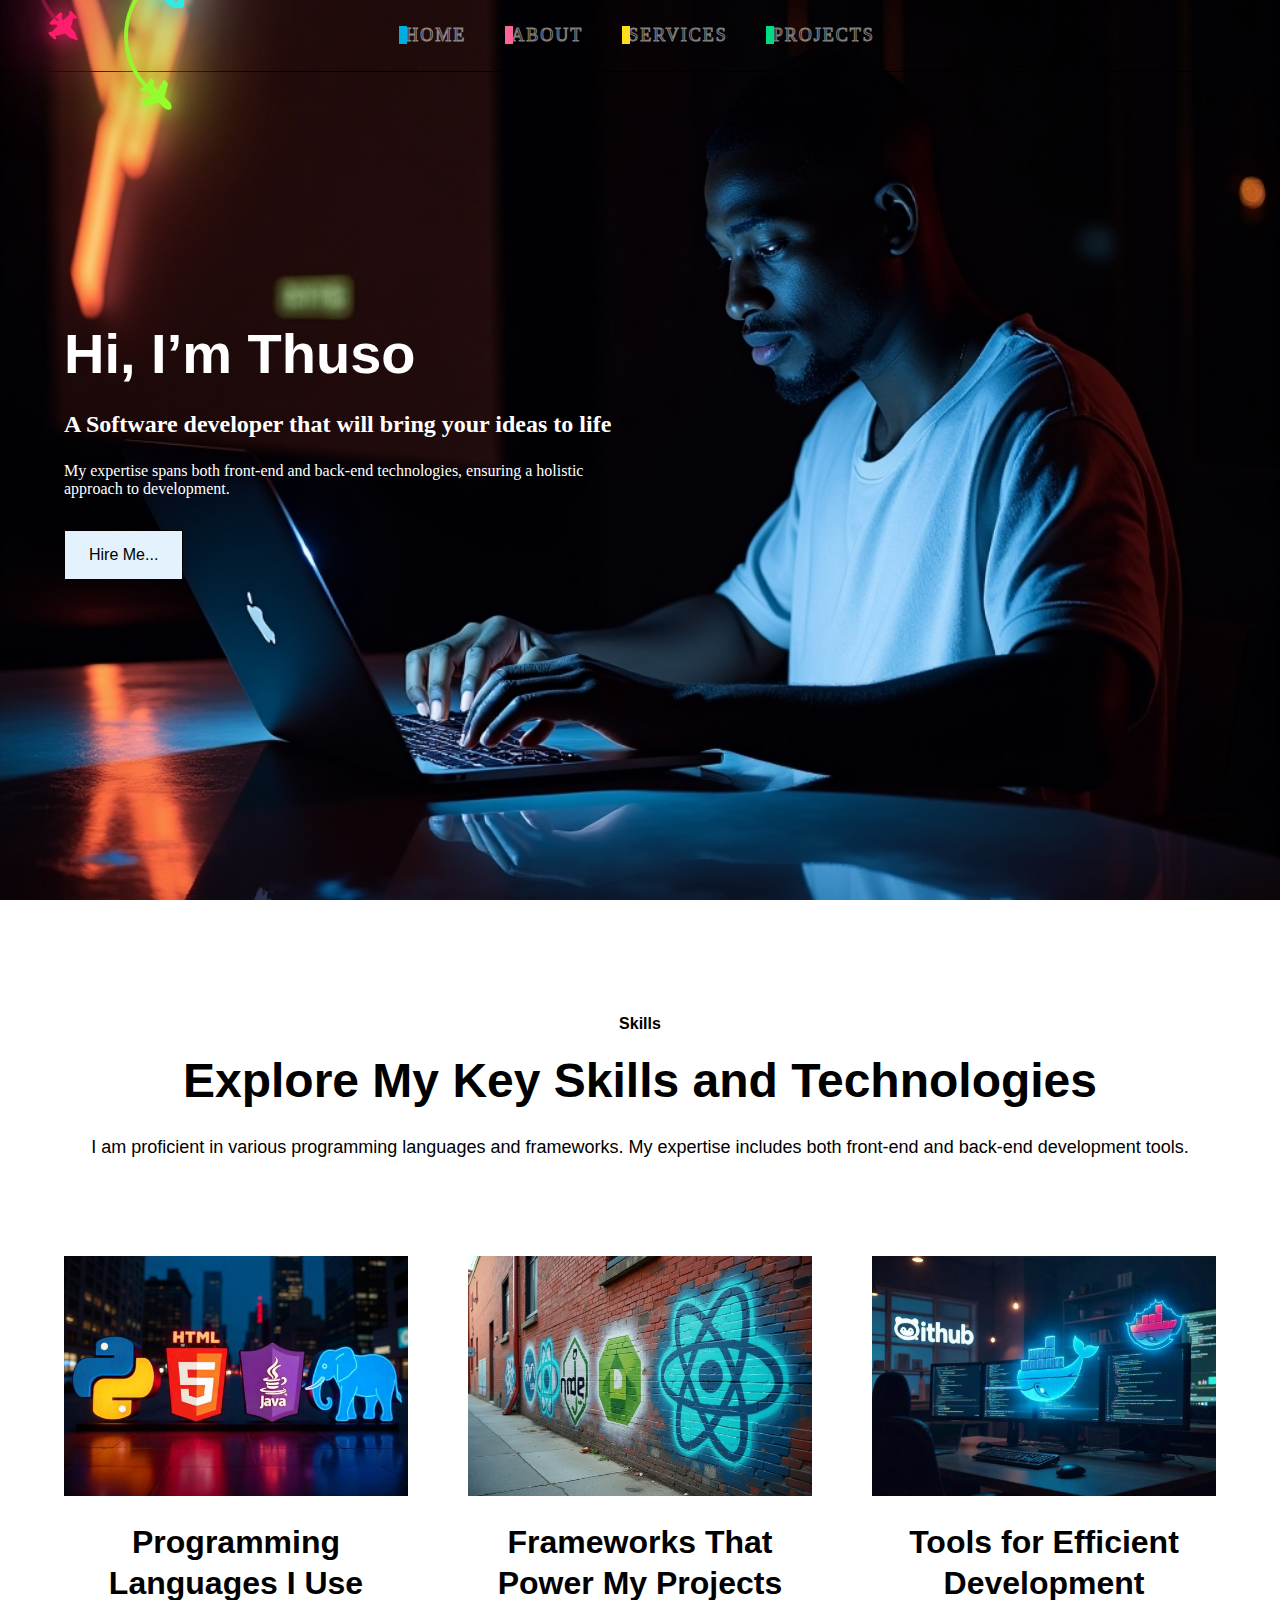
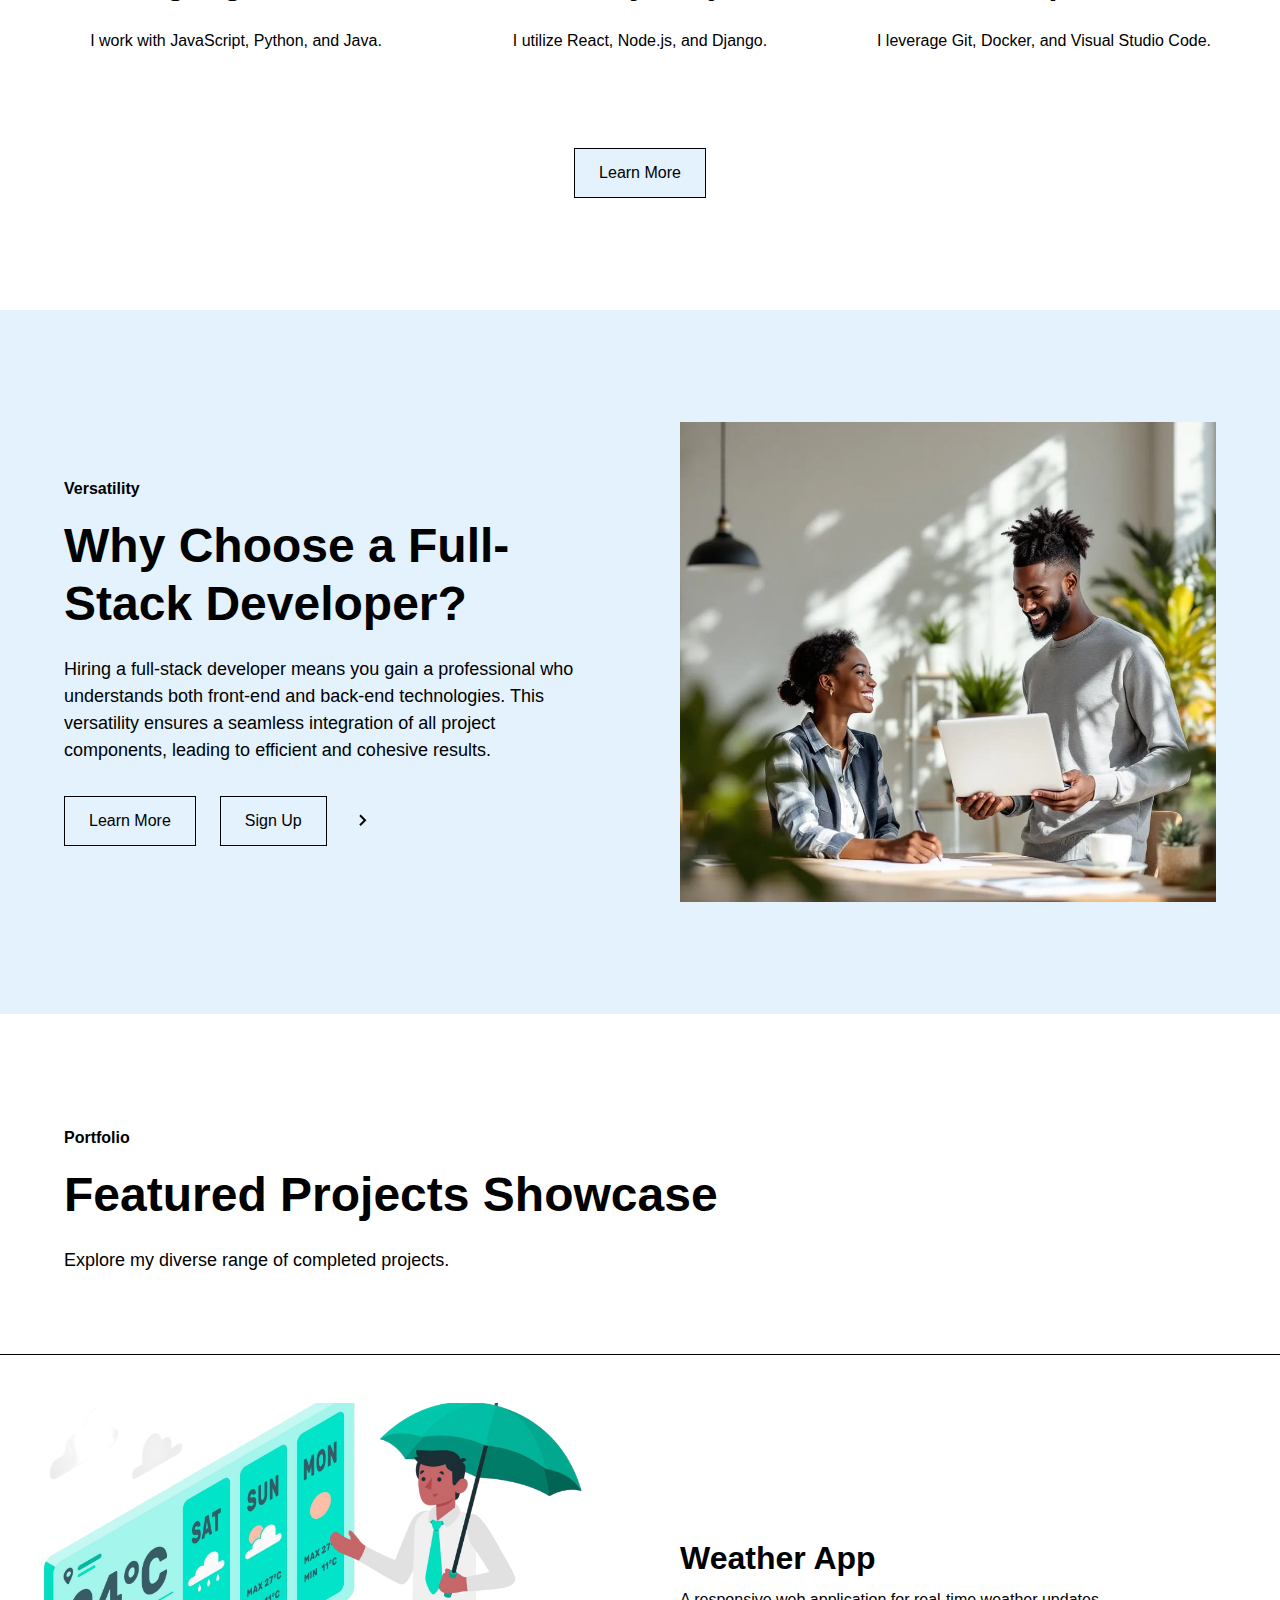
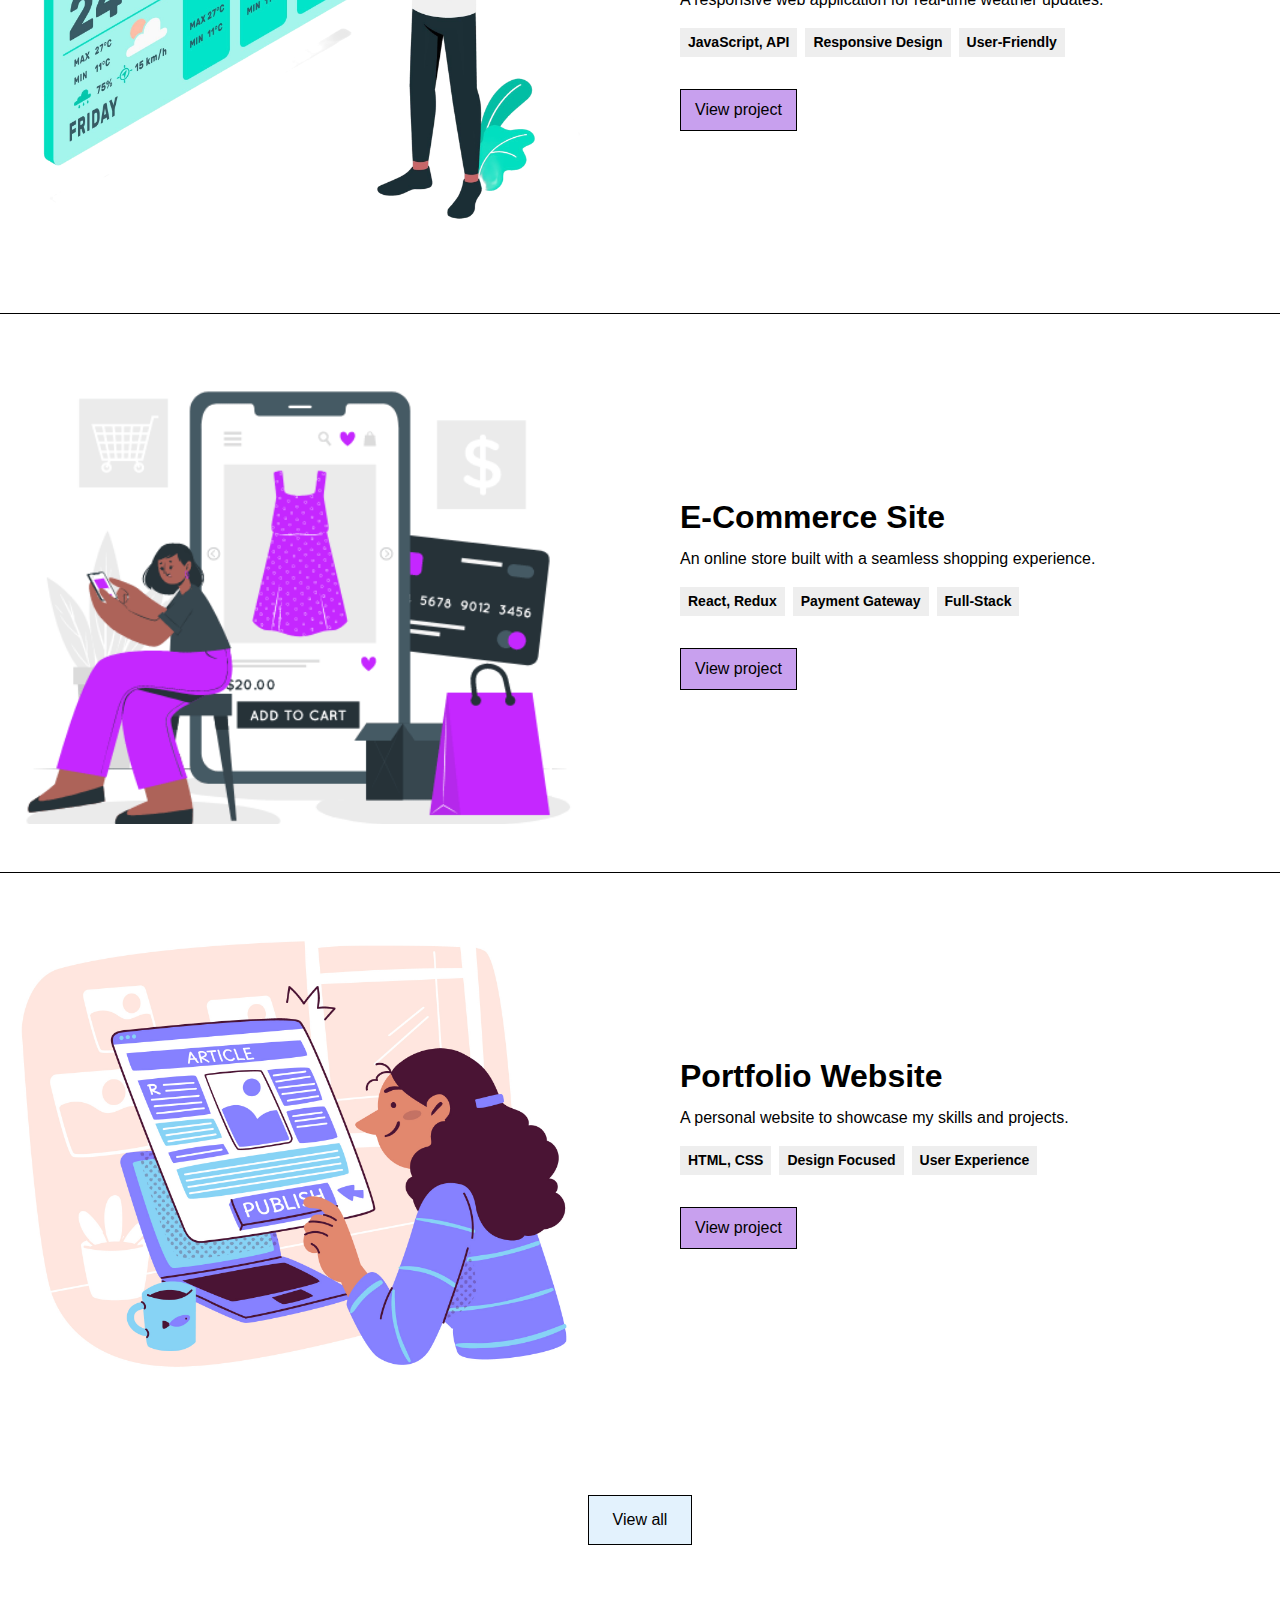
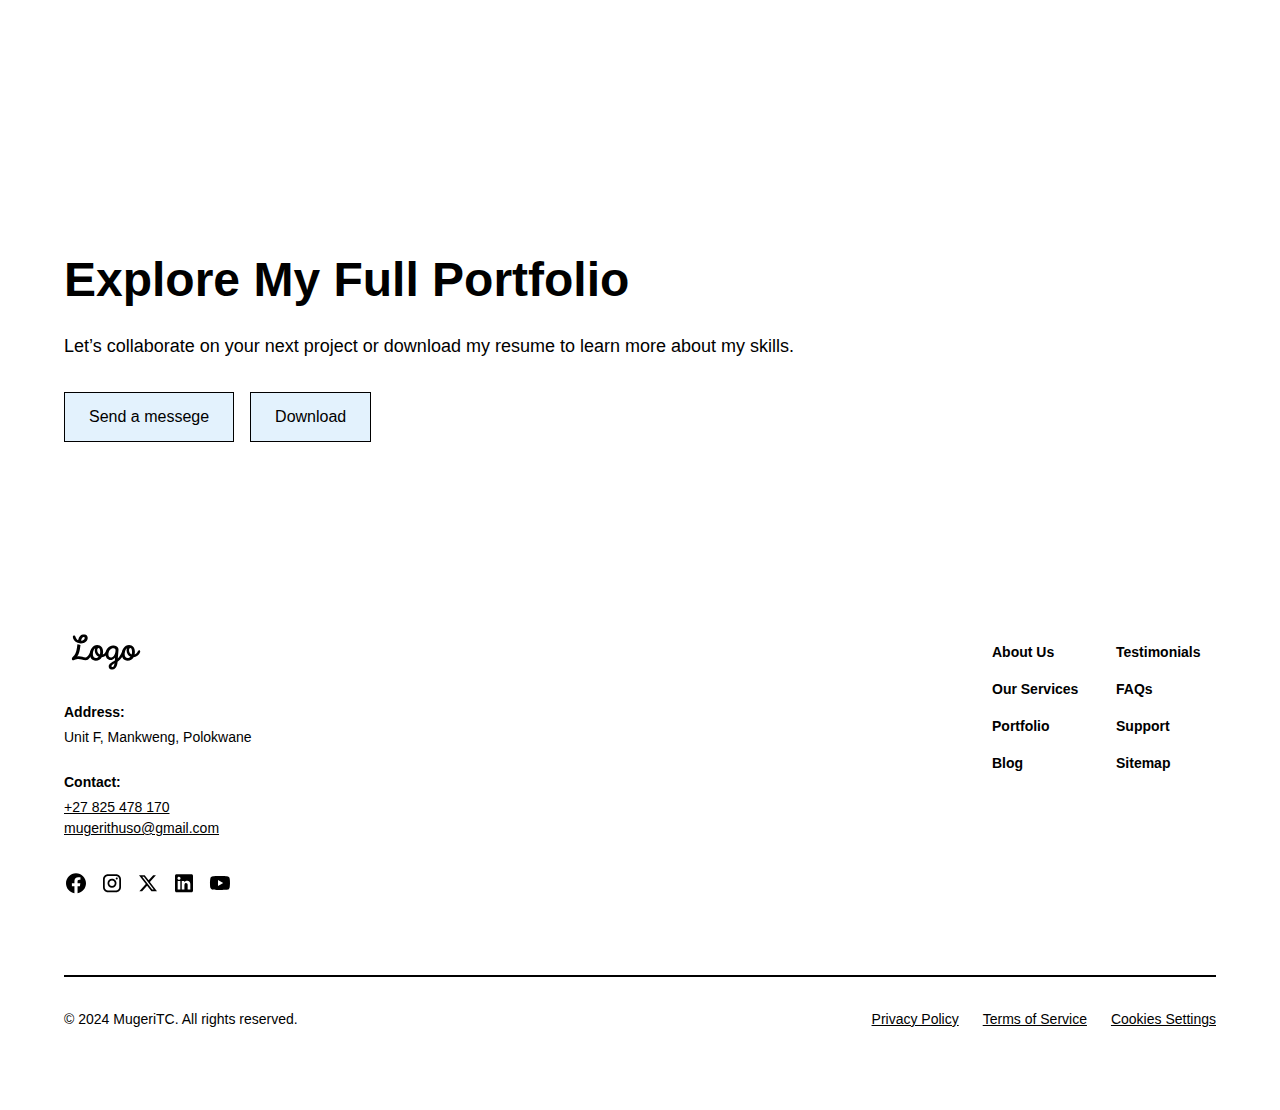
<file: index.html>
<!DOCTYPE html>
<html lang="en">
<head>
  <meta charset="UTF-8">
  <meta http-equiv="X-UA-Compatible" content="IE=edge">
  <meta name="viewport" content="width=device-width, initial-scale=1.0">
  <link rel="stylesheet" href="./vars.css">
  <link rel="stylesheet" href="./style.css">
  <link rel="stylesheet" href="./mobile_style.css">
  <link rel="stylesheet" href="https://cdnjs.cloudflare.com/ajax/libs/font-awesome/6.5.1/css/all.min.css">
  
  
  <style>
   a,
   button,
   input,
   select,
   h1,
   h2,
   h3,
   h4,
   h5,
   * {
       box-sizing: border-box;
       margin: 0;
       padding: 0;
       border: none;
       text-decoration: none;
       background: none;
       color: #ffffff;
       
   
       -webkit-font-smoothing: antialiased;
   }
   
   menu, ol, ul {
       list-style-type: none;
       margin: 0;
       padding: 0;
   }
   </style>
  <title>Document</title>
</head>
<body>
  <div class="home">
   
    <div
      class="header-5"
      style="
        background: url(cover.jpg) center;
        background-size: cover;
        background-repeat: no-repeat;
      "
    > <div class="navbar-2">
      <div class="content">
         
        <div class="ring"></div>
        <div class="ring"></div>
        <div class="ring"></div>
    
        </div>
      <div class="container">
        
        <div >
          <ul class="column">
            <li style="--clr:#00ade1">
              <a href="#" data-text="&nbsp;Home">&nbsp;Home&nbsp;</a>
            </li>
            <li style="--clr:#ff6492">
              <a href="#" data-text="&nbsp;About">&nbsp;About&nbsp;</a>
            </li>
            <li style="--clr:#ffdd1c">
              <a href="#" data-text="&nbsp;Services">&nbsp;Services&nbsp;</a>
            </li>
            <li style="--clr:#00dc82">
              <a href="#" data-text="&nbsp;Projects">&nbsp;Projects&nbsp;</a>
            </li>
            
          </ul>
          </div>
          
        </div>
      </div>
    
      <div class="column2">
        <div class="content2">
          <h1 class="medium-length-hero-headline-goes-here">
            Hi, I’m Thuso
          </h1>
          <h2>
            A Software developer that will bring your ideas to life
          </h2>
          <p
            class="lorem-ipsum-dolor"
          >
            My expertise spans both front-end and back-end
            technologies, ensuring a holistic approach to development.
        </p>
        </div>
        <div class="actions2">
        
            <button class="button4">Hire Me...</button>
            
          
        </div>
      </div>
    </div>
    <div class="layout-239">
      <div class="section-title">
        <div class="tagline-wrapper">
          <div class="tagline">Skills</div>
        </div>
        <div class="content3">
          <div class="heading">Explore My Key Skills and Technologies</div>
          <div class="text">
            I am proficient in various programming languages and frameworks. My
            expertise includes both front-end and back-end development tools.
          </div>
        </div>
      </div>
      <div class="content4">
        <div class="row">
          <div class="column3">
            <img class="placeholder-image" src="placeholder-image0.png" />
            <div class="content3">
              <div class="heading2">Programming Languages I Use</div>
              <div class="text2">I work with JavaScript, Python, and Java.</div>
            </div>
          </div>
          <div class="column3">
            <img class="placeholder-image" src="placeholder-image1.png" />
            <div class="content3">
              <div class="heading2">Frameworks That Power My Projects</div>
              <div class="text2">I utilize React, Node.js, and Django.</div>
            </div>
          </div>
          <div class="column3">
            <img class="placeholder-image" src="placeholder-image2.png" />
            <div class="content3">
              <div class="heading2">Tools for Efficient Development</div>
              <div class="text2">
                I leverage Git, Docker, and Visual Studio Code.
              </div>
            </div>
          </div>
        </div>
      </div>
      <div class="actions3">
        
          <div class="button4">Learn More</div>
        
       
      </div>
    </div>
    <div class="layout-1">
      <div class="container2">
        <div class="content5">
          <div class="section-title2">
            <div class="tagline-wrapper">
              <div class="tagline2">Versatility</div>
            </div>
            <div class="content2">
              <div class="heading3">Why Choose a Full-Stack Developer?</div>
              <div class="text3">
                Hiring a full-stack developer means you gain a professional who
                understands both front-end and back-end technologies. This
                versatility ensures a seamless integration of all project
                components, leading to efficient and cohesive results.
              </div>
            </div>
          </div>
          <div class="actions3">
            
              <button class="button4">Learn More</button>
           
            
              <div class="button4">Sign Up</div>
              <img class="icon-chevron-right2" src="icon-chevron-right1.svg" />
            
          </div>
        </div>
        <img class="placeholder-image2" src="placeholder-image3.png" />
      </div>
    </div>
    <div class="portfolio-16">
      <div class="section-title3">
        <div class="tagline-wrapper2">
          <div class="tagline2">Portfolio</div>
        </div>
        <div class="content2">
          <h2 class="heading3">Featured Projects Showcase</h2>
          <p class="text3">Explore my diverse range of completed projects.</p>
        </div>
      </div>
      <div class="container3">
        <div class="content6">
          <div class="row2">
            <div class="content7">
              <div class="image">
                <img class="placeholder-image3" src="placeholder-image4.png" />
              </div>
              <div class="left-content">
                <div class="content-top">
                  <div class="text4">
                    <h3 class="heading4">Weather App</h3>
                    <p class="text5">
                      A responsive web application for real-time weather updates.
                    </p>
                  </div>
                  <div class="tags">
                    <div class="tag">
                      <div class="text6">JavaScript, API</div>
                    </div>
                    <div class="tag">
                      <div class="text6">Responsive Design</div>
                    </div>
                    <div class="tag">
                      <div class="text6">User-Friendly</div>
                    </div>
                  </div>
                </div>
                <div class="actions4">
                  
                    <button class="button4">View project </button>
                    
                  
                </div>
              </div>
            </div>
          </div>
          <div class="row2">
            <div class="content7">
              <div class="image">
                <img class="placeholder-image3" src="Online shopping.gif" />
              </div>
              <div class="left-content">
                <div class="content-top">
                  <div class="text4">
                    <h3 class="heading4">E-Commerce Site</h3>
                    <p class="text5">
                      An online store built with a seamless shopping experience.
                    </p>
                  </div>
                  <div class="tags">
                    <div class="tag">
                      <div class="text6">React, Redux</div>
                    </div>
                    <div class="tag">
                      <div class="text6">Payment Gateway</div>
                    </div>
                    <div class="tag">
                      <div class="text6">Full-Stack</div>
                    </div>
                  </div>
                </div>
                <div class="actions4">
                  
                    <button class="button4">View project</button>
                    
                  
                </div>
              </div>
            </div>
          </div>
          <div class="row2">
            <div class="content7">
              <div class="image">
                <img class="placeholder-image3" src="placeholder-image6.png" />
              </div>
              <div class="left-content">
                <div class="content-top">
                  <div class="text4">
                    <div class="heading4">Portfolio Website</div>
                    <div class="text5">
                      A personal website to showcase my skills and projects.
                    </div>
                  </div>
                  <div class="tags">
                    <div class="tag">
                      <div class="text6">HTML, CSS</div>
                    </div>
                    <div class="tag">
                      <div class="text6">Design Focused</div>
                    </div>
                    <div class="tag">
                      <div class="text6">User Experience</div>
                    </div>
                  </div>
                </div>
                <div class="actions4">
                  
                    <button class="button4">View project</button>
                   
                </div>
              </div>
            </div>
          </div>
        </div>
        <div class="actions5">
          
            <button class="button4">View all</button>
          
        </div>
        <br>
      </div>
    </div>
    
    <div class="cta-19">
      <div class="column4">
        <div class="content2">
          <div class="heading3">Explore My Full Portfolio</div>
          <div class="text3">
            Let’s collaborate on your next project or download my resume to learn
            more about my skills.
          </div>
        </div>
        <div class="actions2">
          
            <button class="button4">Send a messege</button>
            <button class="button4">Download</button>
          
        </div>
      </div>
    </div>
    <div class="footer-3">
      <div class="content8">
        <div class="column5">
          <div class="company-logo">
            <img class="logo-wide-12" src="logo-wide-11.svg" />
          </div>
          <div class="content2">
            <div class="content9">
              <span class="address">Address:</span>
              <p class="address-text">
                Unit F, Mankweng, Polokwane
              </p>
            </div>
            <div class="content9">
              <span class="contact">Contact:</span>
              <div class="container4">
                <div class="_1800-123-4567">+27 825 478 170</div>
                <a class="info-relume-io" href="">mugerithuso@gmail.com</a>
              </div>
            </div>
          </div>
          <div class="social-links">
            <img class="icon-facebook" src="icon-facebook0.svg" />
            <img class="icon-instagram" src="icon-instagram0.svg" />
            <img class="icon-x" src="icon-x0.svg" />
            <img class="icon-linked-in" src="icon-linked-in0.svg" />
            <img class="icon-youtube" src="icon-youtube0.svg" />
          </div>
        </div>
        <div class="column6">
          <div class="link-list">
            <div class="link3">
              <div class="about-us">About Us</div>
            </div>
            <div class="link3">
              <div class="our-services">Our Services</div>
            </div>
           
            <div class="link3">
              <div class="portfolio">Portfolio</div>
            </div>
            <div class="link3">
              <a href=""class="blog">Blog</a> 
            </div>
          </div>
          <div class="link-list">
            
            <div class="link3">
              <div class="testimonials">Testimonials</div>
            </div>
            <div class="link3">
              <div class="fa-qs">FAQs</div>
            </div>
            <div class="link3">
              <div class="support">Support</div>
            </div>
            <div class="link3">
              <div class="sitemap">Sitemap</div>
            </div>
          </div>
        </div>
      </div>
      <div class="credits">
        <div class="divider"></div>
        <div class="row3">
          <div class="_2024-relume-all-rights-reserved">
            © 2024 MugeriTC. All rights reserved.
          </div>
          <div class="footer-links">
            <div class="privacy-policy">Privacy Policy</div>
            <div class="terms-of-service">Terms of Service</div>
            <div class="cookies-settings">Cookies Settings</div>
          </div>
        </div>
      </div>
    </div>
  </div>
  
</body>
</html>
</file>
<file: vars.css>
/* Figma Styles of your File */
:root {
  /* Colors */
  --black: #000000;
  --white: #ffffff;
  --grey: #e4e2df;

  /* Fonts */
  --heading-desktop-h1-font-family: Roboto-Bold, sans-serif;
  --heading-desktop-h1-font-size: 56px;
  --heading-desktop-h1-line-height: 120%;
  --heading-desktop-h1-font-weight: 700;
  --heading-desktop-h1-font-style: normal;
  --heading-desktop-h2-font-family: Roboto-Bold, sans-serif;
  --heading-desktop-h2-font-size: 48px;
  --heading-desktop-h2-line-height: 120%;
  --heading-desktop-h2-font-weight: 700;
  --heading-desktop-h2-font-style: normal;
  --heading-desktop-h3-font-family: Roboto-Bold, sans-serif;
  --heading-desktop-h3-font-size: 40px;
  --heading-desktop-h3-line-height: 120%;
  --heading-desktop-h3-font-weight: 700;
  --heading-desktop-h3-font-style: normal;
  --heading-desktop-h4-font-family: Roboto-Bold, sans-serif;
  --heading-desktop-h4-font-size: 32px;
  --heading-desktop-h4-line-height: 130%;
  --heading-desktop-h4-font-weight: 700;
  --heading-desktop-h4-font-style: normal;
  --heading-desktop-h5-font-family: Roboto-Bold, sans-serif;
  --heading-desktop-h5-font-size: 24px;
  --heading-desktop-h5-line-height: 140%;
  --heading-desktop-h5-font-weight: 700;
  --heading-desktop-h5-font-style: normal;
  --heading-desktop-h6-font-family: Roboto-Bold, sans-serif;
  --heading-desktop-h6-font-size: 20px;
  --heading-desktop-h6-line-height: 140%;
  --heading-desktop-h6-font-weight: 700;
  --heading-desktop-h6-font-style: normal;
  --heading-desktop-tagline-font-family: Roboto-SemiBold, sans-serif;
  --heading-desktop-tagline-font-size: 16px;
  --heading-desktop-tagline-line-height: 150%;
  --heading-desktop-tagline-font-weight: 600;
  --heading-desktop-tagline-font-style: normal;
  --heading-mobile-h1-font-family: Roboto-Bold, sans-serif;
  --heading-mobile-h1-font-size: 40px;
  --heading-mobile-h1-line-height: 120%;
  --heading-mobile-h1-font-weight: 700;
  --heading-mobile-h1-font-style: normal;
  --heading-mobile-h2-font-family: Roboto-Bold, sans-serif;
  --heading-mobile-h2-font-size: 36px;
  --heading-mobile-h2-line-height: 120%;
  --heading-mobile-h2-font-weight: 700;
  --heading-mobile-h2-font-style: normal;
  --heading-mobile-h3-font-family: Roboto-Bold, sans-serif;
  --heading-mobile-h3-font-size: 32px;
  --heading-mobile-h3-line-height: 120%;
  --heading-mobile-h3-font-weight: 700;
  --heading-mobile-h3-font-style: normal;
  --heading-mobile-h4-font-family: Roboto-Bold, sans-serif;
  --heading-mobile-h4-font-size: 24px;
  --heading-mobile-h4-line-height: 140%;
  --heading-mobile-h4-font-weight: 700;
  --heading-mobile-h4-font-style: normal;
  --heading-mobile-h5-font-family: Roboto-Bold, sans-serif;
  --heading-mobile-h5-font-size: 20px;
  --heading-mobile-h5-line-height: 140%;
  --heading-mobile-h5-font-weight: 700;
  --heading-mobile-h5-font-style: normal;
  --heading-mobile-h6-font-family: Roboto-Bold, sans-serif;
  --heading-mobile-h6-font-size: 18px;
  --heading-mobile-h6-line-height: 140%;
  --heading-mobile-h6-font-weight: 700;
  --heading-mobile-h6-font-style: normal;
  --text-large-light-font-family: Roboto-Light, sans-serif;
  --text-large-light-font-size: 20px;
  --text-large-light-line-height: 150%;
  --text-large-light-font-weight: 300;
  --text-large-light-font-style: normal;
  --text-large-normal-font-family: Roboto-Regular, sans-serif;
  --text-large-normal-font-size: 20px;
  --text-large-normal-line-height: 150%;
  --text-large-normal-font-weight: 400;
  --text-large-normal-font-style: normal;
  --text-large-medium-font-family: Roboto-Medium, sans-serif;
  --text-large-medium-font-size: 20px;
  --text-large-medium-line-height: 150%;
  --text-large-medium-font-weight: 500;
  --text-large-medium-font-style: normal;
  --text-large-semi-bold-font-family: Roboto-SemiBold, sans-serif;
  --text-large-semi-bold-font-size: 20px;
  --text-large-semi-bold-line-height: 150%;
  --text-large-semi-bold-font-weight: 600;
  --text-large-semi-bold-font-style: normal;
  --text-large-bold-font-family: Roboto-Bold, sans-serif;
  --text-large-bold-font-size: 20px;
  --text-large-bold-line-height: 150%;
  --text-large-bold-font-weight: 700;
  --text-large-bold-font-style: normal;
  --text-large-extra-bold-font-family: Roboto-ExtraBold, sans-serif;
  --text-large-extra-bold-font-size: 20px;
  --text-large-extra-bold-line-height: 150%;
  --text-large-extra-bold-font-weight: 800;
  --text-large-extra-bold-font-style: normal;
  --text-large-link-font-family: Roboto-Regular, sans-serif;
  --text-large-link-font-size: 20px;
  --text-large-link-line-height: 150%;
  --text-large-link-font-weight: 400;
  --text-large-link-font-style: normal;
  --text-medium-light-font-family: Roboto-Light, sans-serif;
  --text-medium-light-font-size: 18px;
  --text-medium-light-line-height: 150%;
  --text-medium-light-font-weight: 300;
  --text-medium-light-font-style: normal;
  --text-medium-normal-font-family: Roboto-Regular, sans-serif;
  --text-medium-normal-font-size: 18px;
  --text-medium-normal-line-height: 150%;
  --text-medium-normal-font-weight: 400;
  --text-medium-normal-font-style: normal;
  --text-medium-medium-font-family: Roboto-Medium, sans-serif;
  --text-medium-medium-font-size: 18px;
  --text-medium-medium-line-height: 150%;
  --text-medium-medium-font-weight: 500;
  --text-medium-medium-font-style: normal;
  --text-medium-semi-bold-font-family: Roboto-SemiBold, sans-serif;
  --text-medium-semi-bold-font-size: 18px;
  --text-medium-semi-bold-line-height: 150%;
  --text-medium-semi-bold-font-weight: 600;
  --text-medium-semi-bold-font-style: normal;
  --text-medium-bold-font-family: Roboto-Bold, sans-serif;
  --text-medium-bold-font-size: 18px;
  --text-medium-bold-line-height: 150%;
  --text-medium-bold-font-weight: 700;
  --text-medium-bold-font-style: normal;
  --text-medium-extra-bold-font-family: Roboto-Bold, sans-serif;
  --text-medium-extra-bold-font-size: 18px;
  --text-medium-extra-bold-line-height: 150%;
  --text-medium-extra-bold-font-weight: 700;
  --text-medium-extra-bold-font-style: normal;
  --text-medium-link-font-family: Roboto-Regular, sans-serif;
  --text-medium-link-font-size: 18px;
  --text-medium-link-line-height: 150%;
  --text-medium-link-font-weight: 400;
  --text-medium-link-font-style: normal;
  --text-regular-light-font-family: Roboto-Light, sans-serif;
  --text-regular-light-font-size: 16px;
  --text-regular-light-line-height: 150%;
  --text-regular-light-font-weight: 300;
  --text-regular-light-font-style: normal;
  --text-regular-normal-font-family: Roboto-Regular, sans-serif;
  --text-regular-normal-font-size: 16px;
  --text-regular-normal-line-height: 150%;
  --text-regular-normal-font-weight: 400;
  --text-regular-normal-font-style: normal;
  --text-regular-medium-font-family: Roboto-Medium, sans-serif;
  --text-regular-medium-font-size: 16px;
  --text-regular-medium-line-height: 150%;
  --text-regular-medium-font-weight: 500;
  --text-regular-medium-font-style: normal;
  --text-regular-semi-bold-font-family: Roboto-SemiBold, sans-serif;
  --text-regular-semi-bold-font-size: 16px;
  --text-regular-semi-bold-line-height: 150%;
  --text-regular-semi-bold-font-weight: 600;
  --text-regular-semi-bold-font-style: normal;
  --text-regular-bold-font-family: Roboto-Bold, sans-serif;
  --text-regular-bold-font-size: 16px;
  --text-regular-bold-line-height: 150%;
  --text-regular-bold-font-weight: 700;
  --text-regular-bold-font-style: normal;
  --text-regular-extra-bold-font-family: Roboto-ExtraBold, sans-serif;
  --text-regular-extra-bold-font-size: 16px;
  --text-regular-extra-bold-line-height: 150%;
  --text-regular-extra-bold-font-weight: 800;
  --text-regular-extra-bold-font-style: normal;
  --text-regular-link-font-family: Roboto-Regular, sans-serif;
  --text-regular-link-font-size: 16px;
  --text-regular-link-line-height: 150%;
  --text-regular-link-font-weight: 400;
  --text-regular-link-font-style: normal;
  --text-small-light-font-family: Roboto-Light, sans-serif;
  --text-small-light-font-size: 14px;
  --text-small-light-line-height: 150%;
  --text-small-light-font-weight: 300;
  --text-small-light-font-style: normal;
  --text-small-normal-font-family: Roboto-Regular, sans-serif;
  --text-small-normal-font-size: 14px;
  --text-small-normal-line-height: 150%;
  --text-small-normal-font-weight: 400;
  --text-small-normal-font-style: normal;
  --text-small-medium-font-family: Roboto-Medium, sans-serif;
  --text-small-medium-font-size: 14px;
  --text-small-medium-line-height: 150%;
  --text-small-medium-font-weight: 500;
  --text-small-medium-font-style: normal;
  --text-small-semi-bold-font-family: Roboto-SemiBold, sans-serif;
  --text-small-semi-bold-font-size: 14px;
  --text-small-semi-bold-line-height: 150%;
  --text-small-semi-bold-font-weight: 600;
  --text-small-semi-bold-font-style: normal;
  --text-small-bold-font-family: Roboto-Bold, sans-serif;
  --text-small-bold-font-size: 14px;
  --text-small-bold-line-height: 150%;
  --text-small-bold-font-weight: 700;
  --text-small-bold-font-style: normal;
  --text-small-extra-bold-font-family: Roboto-ExtraBold, sans-serif;
  --text-small-extra-bold-font-size: 14px;
  --text-small-extra-bold-line-height: 150%;
  --text-small-extra-bold-font-weight: 800;
  --text-small-extra-bold-font-style: normal;
  --text-small-link-font-family: Roboto-Regular, sans-serif;
  --text-small-link-font-size: 14px;
  --text-small-link-line-height: 150%;
  --text-small-link-font-weight: 400;
  --text-small-link-font-style: normal;
  --text-tiny-light-font-family: Roboto-Light, sans-serif;
  --text-tiny-light-font-size: 12px;
  --text-tiny-light-line-height: 150%;
  --text-tiny-light-font-weight: 300;
  --text-tiny-light-font-style: normal;
  --text-tiny-normal-font-family: Roboto-Regular, sans-serif;
  --text-tiny-normal-font-size: 12px;
  --text-tiny-normal-line-height: 150%;
  --text-tiny-normal-font-weight: 400;
  --text-tiny-normal-font-style: normal;
  --text-tiny-medium-font-family: Roboto-Medium, sans-serif;
  --text-tiny-medium-font-size: 12px;
  --text-tiny-medium-line-height: 150%;
  --text-tiny-medium-font-weight: 500;
  --text-tiny-medium-font-style: normal;
  --text-tiny-semi-bold-font-family: Roboto-SemiBold, sans-serif;
  --text-tiny-semi-bold-font-size: 12px;
  --text-tiny-semi-bold-line-height: 150%;
  --text-tiny-semi-bold-font-weight: 600;
  --text-tiny-semi-bold-font-style: normal;
  --text-tiny-bold-font-family: Roboto-Bold, sans-serif;
  --text-tiny-bold-font-size: 12px;
  --text-tiny-bold-line-height: 150%;
  --text-tiny-bold-font-weight: 700;
  --text-tiny-bold-font-style: normal;
  --text-tiny-extra-bold-font-family: Roboto-ExtraBold, sans-serif;
  --text-tiny-extra-bold-font-size: 12px;
  --text-tiny-extra-bold-line-height: 150%;
  --text-tiny-extra-bold-font-weight: 800;
  --text-tiny-extra-bold-font-style: normal;
  --text-tiny-link-font-family: Roboto-Regular, sans-serif;
  --text-tiny-link-font-size: 12px;
  --text-tiny-link-line-height: 150%;
  --text-tiny-link-font-weight: 400;
  --text-tiny-link-font-style: normal;

  /* Effects */
  --xxsmall-box-shadow: 0px 1px 2px 0px rgba(0, 0, 0, 0.05);
  --xsmall-box-shadow: 0px 1px 2px 0px rgba(0, 0, 0, 0.06),
    0px 1px 3px 0px rgba(0, 0, 0, 0.1);
  --small-box-shadow: 0px 2px 4px -2px rgba(0, 0, 0, 0.06),
    0px 4px 8px -2px rgba(0, 0, 0, 0.1);
  --medium-box-shadow: 0px 4px 6px -2px rgba(0, 0, 0, 0.03),
    0px 12px 16px -4px rgba(0, 0, 0, 0.08);
  --large-box-shadow: 0px 8px 8px -4px rgba(0, 0, 0, 0.03),
    0px 20px 24px -4px rgba(0, 0, 0, 0.08);
  --xlarge-box-shadow: 0px 24px 48px -12px rgba(0, 0, 0, 0.18);
  --xxlarge-box-shadow: 0px 32px 64px -12px rgba(0, 0, 0, 0.14);
}
</file>
<file: style.css>
.home,
.home * {
  box-sizing: border-box;
}
.home {
  display: flex;
  flex-direction: column;
  gap: 0px;
  align-items: flex-start;
  justify-content: flex-start;
  position: relative;
  overflow: hidden;
}
.navbar-2 {
  background: transparent;
  border-style: solid;
  border-color: var(--border-primary, #000000);
  border-width: 0px 0px 1px 0px;
  padding: 0px 64px 0px 64px;
  display: flex;
  flex-direction: column;
  gap: 0px;
  align-items: center;
  justify-content: center;
  flex-shrink: 0;
  width: 100%;
  height: 72px;
  top: 0;
  left: 0;
  position: absolute;
}
.container {
  display: flex;
  flex-direction: row;
  gap: 32px;
  align-items: center;
  justify-content: center;
  align-self: center;
  flex-shrink: 0;
  position: relative;
}
.content {
  display: flex;
  flex-direction: row;
  gap: 0px;
  align-items: center;
  justify-content: flex-start;
  flex: 6;
  position: relative;
  margin-right: auto;
}
.company-logo {
  flex-shrink: 0;
  width: 84px;
  height: 36px;
  position: relative;
  overflow: hidden;
}
.logo-wide-1 {
  width: 70px;
  height: 36px;
  position: absolute;
  left: 50%;
  translate: -50% -50%;
  top: 50%;
  overflow: visible;
}
.column {
  display: flex;
  flex-direction: row;
  gap: 32px;
  align-items: center;
  justify-content: flex-start;
  flex-shrink: 0;
  position: relative;
}
.link {
  display: flex;
  flex-direction: row;
  gap: 4px;
  align-items: center;
  justify-content: center;
  flex-shrink: 0;
  position: relative;
}
.link-text {
  color: var(--link-primary, #fbfbfb);
  text-align: left;
  font-family: var(
    --text-regular-normal-font-family,
    "Roboto-Regular",
    sans-serif
  );
  font-size: var(--text-regular-normal-font-size, 16px);
  line-height: var(--text-regular-normal-line-height, 150%);
  font-weight: var(--text-regular-normal-font-weight, 400);
  position: relative;
}
.link2 {
  display: flex;
  flex-direction: column;
  gap: 8px;
  align-items: flex-start;
  justify-content: flex-start;
  flex-shrink: 0;
  position: relative;
}
.nav-link-dropdown {
  display: flex;
  flex-direction: row;
  gap: 4px;
  align-items: center;
  justify-content: center;
  align-self: stretch;
  flex-shrink: 0;
  position: relative;
}
.chevron-down {
  flex-shrink: 0;
  width: 24px;
  height: 24px;
  position: relative;
  overflow: visible;
}
.actions {
  display: flex;
  flex-direction: row;
  gap: 16px;
  align-items: center;
  justify-content: flex-end;
  flex: 1;
  position: relative;
}
.button {
  background: var(--color-neutral-black, #000000);
  border-style: solid;
  border-color: var(--color-neutral-black, #000000);
  border-width: 1px;
  padding: 8px 20px 8px 20px;
  display: flex;
  flex-direction: row;
  gap: 8px;
  align-items: center;
  justify-content: center;
  flex-shrink: 0;
  position: relative;
}

.header-5 {
  background: linear-gradient(to left, rgba(0, 0, 0, 0.5), rgba(0, 0, 0, 0.5));
  padding: 0px 64px 0px 64px;
  display: flex;
  flex-direction: row;
  gap: 0px;
  align-items: center;
  justify-content: flex-start;
  flex-shrink: 0;
  width: 100vw;
  height: 100vh;
  position: relative;
  overflow: hidden;
}
.column2 {
  display: flex;
  flex-direction: column;
  gap: 32px;
  align-items: flex-start;
  justify-content: flex-start;
  flex-shrink: 0;
  width: 560px;
  position: relative;
}
.content2 {
  display: flex;
  flex-direction: column;
  gap: 24px;
  align-items: flex-start;
  justify-content: flex-start;
  align-self: stretch;
  flex-shrink: 0;
  position: relative;
}
.medium-length-hero-headline-goes-here {
  color: var(--text-alternate, #ffffff);
  text-align: left;
  font-family: var(--heading-desktop-h1-font-family, "Roboto-Bold", sans-serif);
  font-size: var(--heading-desktop-h1-font-size, 56px);
  line-height: var(--heading-desktop-h1-line-height, 120%);
  font-weight: var(--heading-desktop-h1-font-weight, 700);
  position: relative;
  align-self: stretch;
}
.[base64] {
  color: var(--text-alternate, #ffffff);
  text-align: left;
  font-family: var(
    --text-medium-normal-font-family,
    "Roboto-Regular",
    sans-serif
  );
  font-size: var(--text-medium-normal-font-size, 18px);
  line-height: var(--text-medium-normal-line-height, 150%);
  font-weight: var(--text-medium-normal-font-weight, 400);
  position: relative;
  align-self: stretch;
}
.actions2 {
  display: flex;
  flex-direction: row;
  gap: 16px;
  align-items: flex-start;
  justify-content: flex-start;
  flex-shrink: 0;
  position: relative;
}
.button3 {
  background: var(--color-neutral-white, #ffffff);
  border-style: solid;
  border-color: var(--color-neutral-white, #ffffff);
  border-width: 1px;
  padding: 12px 24px 12px 24px;
  display: flex;
  flex-direction: row;
  gap: 8px;
  align-items: center;
  justify-content: center;
  flex-shrink: 0;
  position: relative;
}
.button4 {
  border-style: solid;
  background-color: #e3f2fd;
  border-color: var(--color-neutral-black, #000000);
  border-width: 1px;
  padding: 12px 24px 12px 24px;
  color: var(--text-primary, #000000);
  text-align: left;
  font-family: var(
    --text-regular-normal-font-family,
    "Roboto-Regular",
    sans-serif
  );
  font-size: var(--text-regular-normal-font-size, 16px);
  line-height: var(--text-regular-normal-line-height, 150%);
  font-weight: var(--text-regular-normal-font-weight, 400);
  position: relative;
}
.button5 {
  border-style: solid;
  border-color: var(--color-neutral-white, #ffffff);
  border-width: 1px;
  padding: 12px 24px 12px 24px;
  display: flex;
  flex-direction: row;
  gap: 8px;
  align-items: center;
  justify-content: center;
  flex-shrink: 0;
  position: relative;
}
.layout-239 {
  background: var(--background-color-primary, #ffffff);
  padding: 112px 64px 112px 64px;
  display: flex;
  flex-direction: column;
  gap: 95px;
  align-items: center;
  justify-content: flex-start;
  flex-shrink: 0;
  width: 100vw;
  position: relative;
  overflow: hidden;
}
.section-title {
  display: flex;
  flex-direction: column;
  gap: 16px;
  align-items: center;
  justify-content: flex-start;
  flex-shrink: 0;
  width: 100%;
  position: relative;
}
.tagline-wrapper {
  display: flex;
  flex-direction: row;
  gap: 0px;
  align-items: center;
  justify-content: flex-start;
  flex-shrink: 0;
  position: relative;
}
.tagline {
  color: var(--text-primary, #000000);
  text-align: center;
  font-family: var(
    --heading-desktop-tagline-font-family,
    "Roboto-SemiBold",
    sans-serif
  );
  font-size: var(--heading-desktop-tagline-font-size, 16px);
  line-height: var(--heading-desktop-tagline-line-height, 150%);
  font-weight: var(--heading-desktop-tagline-font-weight, 600);
  position: relative;
}
.content3 {
  display: flex;
  flex-direction: column;
  gap: 24px;
  align-items: center;
  justify-content: flex-start;
  align-self: stretch;
  flex-shrink: 0;
  position: relative;
}
.heading {
  color: var(--text-primary, #000000);
  text-align: center;
  font-family: var(--heading-desktop-h2-font-family, "Roboto-Bold", sans-serif);
  font-size: var(--heading-desktop-h2-font-size, 48px);
  line-height: var(--heading-desktop-h2-line-height, 120%);
  font-weight: var(--heading-desktop-h2-font-weight, 700);
  position: relative;
  align-self: stretch;
}
.text {
  color: var(--text-primary, #000000);
  text-align: center;
  font-family: var(
    --text-medium-normal-font-family,
    "Roboto-Regular",
    sans-serif
  );
  font-size: var(--text-medium-normal-font-size, 18px);
  line-height: var(--text-medium-normal-line-height, 150%);
  font-weight: var(--text-medium-normal-font-weight, 400);
  position: relative;
  align-self: stretch;
}
.content4 {
  display: flex;
  flex-direction: column;
  gap: 60px;
  align-items: center;
  justify-content: flex-start;
  align-self: stretch;
  flex-shrink: 0;
  position: relative;
}
.row {
  display: flex;
  flex-direction: row;
  gap: 60px;
  align-items: flex-start;
  justify-content: center;
  flex-shrink: 0;
  width: 100%;
  position: relative;
}
.column3 {
  display: flex;
  flex-direction: column;
  gap: 26px;
  align-items: flex-start;
  justify-content: flex-start;
  flex: 1;
  position: relative;
  overflow: hidden;
}
.placeholder-image {
  align-self: stretch;
  flex-shrink: 0;
  height: 240px;
  position: relative;
  object-fit: cover;
}
.heading2 {
  color: var(--text-primary, #000000);
  text-align: center;
  font-family: var(--heading-desktop-h4-font-family, "Roboto-Bold", sans-serif);
  font-size: var(--heading-desktop-h4-font-size, 32px);
  line-height: var(--heading-desktop-h4-line-height, 130%);
  font-weight: var(--heading-desktop-h4-font-weight, 700);
  position: relative;
  align-self: stretch;
}
.text2 {
  color: var(--text-primary, #000000);
  text-align: center;
  font-family: var(
    --text-regular-normal-font-family,
    "Roboto-Regular",
    sans-serif
  );
  font-size: var(--text-regular-normal-font-size, 16px);
  line-height: var(--text-regular-normal-line-height, 150%);
  font-weight: var(--text-regular-normal-font-weight, 400);
  position: relative;
  align-self: stretch;
}
.actions3 {
  display: flex;
  flex-direction: row;
  gap: 24px;
  align-items: center;
  justify-content: flex-start;
  flex-shrink: 0;
  position: relative;
}
.button6 {
  border-style: solid;
  border-color: var(--color-neutral-black, #000000);
  border-width: 1px;
  padding: 12px 24px 12px 24px;
  display: flex;
  flex-direction: row;
  gap: 8px;
  align-items: center;
  justify-content: center;
  flex-shrink: 0;
  position: relative;
  overflow: hidden;
}
.button7 {
  display: flex;
  flex-direction: row;
  gap: 8px;
  align-items: center;
  justify-content: center;
  flex-shrink: 0;
  position: relative;
  overflow: hidden;
}
.icon-chevron-right {
  flex-shrink: 0;
  width: 24px;
  height: 24px;
  position: relative;
  overflow: visible;
}
.layout-1 {
  background: var(--background-color-primary, #e3f2fd);
  padding: 112px 64px 112px 64px;
  display: flex;
  flex-direction: column;
  gap: 80px;
  align-items: flex-start;
  justify-content: flex-start;
  flex-shrink: 0;
  width: 100vw;
  position: relative;
  overflow: hidden;
}
.container2 {
  display: flex;
  flex-direction: row;
  gap: 80px;
  align-items: center;
  justify-content: flex-start;
  align-self: stretch;
  flex-shrink: 0;
  position: relative;
}
.content5 {
  display: flex;
  flex-direction: column;
  gap: 32px;
  align-items: flex-start;
  justify-content: flex-start;
  flex: 1;
  position: relative;
}
.section-title2 {
  display: flex;
  flex-direction: column;
  gap: 16px;
  align-items: flex-start;
  justify-content: flex-start;
  align-self: stretch;
  flex-shrink: 0;
  position: relative;
}
.tagline2 {
  color: var(--text-primary, #000000);
  text-align: left;
  font-family: var(
    --heading-desktop-tagline-font-family,
    "Roboto-SemiBold",
    sans-serif
  );
  font-size: var(--heading-desktop-tagline-font-size, 16px);
  line-height: var(--heading-desktop-tagline-line-height, 150%);
  font-weight: var(--heading-desktop-tagline-font-weight, 600);
  position: relative;
}
.heading3 {
  color: var(--text-primary, #000000);
  text-align: left;
  font-family: var(--heading-desktop-h2-font-family, "Roboto-Bold", sans-serif);
  font-size: var(--heading-desktop-h2-font-size, 48px);
  line-height: var(--heading-desktop-h2-line-height, 120%);
  font-weight: var(--heading-desktop-h2-font-weight, 700);
  position: relative;
  align-self: stretch;
}
.text3 {
  color: var(--text-primary, #000000);
  text-align: left;
  font-family: var(
    --text-medium-normal-font-family,
    "Roboto-Regular",
    sans-serif
  );
  font-size: var(--text-medium-normal-font-size, 18px);
  line-height: var(--text-medium-normal-line-height, 150%);
  font-weight: var(--text-medium-normal-font-weight, 400);
  position: relative;
  align-self: stretch;
}
.icon-chevron-right2 {
  flex-shrink: 0;
  width: 24px;
  height: 24px;
  position: relative;
  overflow: visible;
}
.placeholder-image2 {
  flex: 1;
  height: 480px;
  position: relative;
  object-fit: cover;
}
.portfolio-16 {
  background: var(--background-color-primary, #ffffff);
  padding: 112px 64px 112px 64px;
  display: flex;
  flex-direction: column;
  gap: 80px;
  align-items: flex-start;
  justify-content: flex-start;
  flex-shrink: 0;
  width: 100vw;
  position: relative;
  overflow: hidden;
}
.section-title3 {
  display: flex;
  flex-direction: column;
  gap: 16px;
  align-items: flex-start;
  justify-content: flex-start;
  flex-shrink: 0;
  position: relative;
}
.tagline-wrapper2 {
  display: flex;
  flex-direction: row;
  gap: 0px;
  align-items: center;
  justify-content: flex-start;
  align-self: stretch;
  flex-shrink: 0;
  position: relative;
}
.container3 {
  display: flex;
  flex-direction: column;
  gap: 64px;
  align-items: center;
  justify-content: flex-start;
  align-self: stretch;
  flex-shrink: 0;
  position: relative;
}
.content6 {
  display: flex;
  flex-direction: column;
  gap: 0px;
  align-items: flex-start;
  justify-content: flex-start;
  flex-shrink: 0;
  position: relative;
}
.row2 {
  border-style: solid;
  border-color: var(--border-primary, #000000);
  border-width: 1px 0px 0px 0px;
  padding: 48px 0px 48px 0px;
  display: flex;
  flex-direction: column;
  gap: 48px;
  align-items: flex-start;
  justify-content: flex-start;
  flex-shrink: 0;
  position: relative;
}
.content7 {
  display: flex;
  flex-direction: row;
  gap: 80px;
  align-items: flex-start;
  justify-content: flex-start;
  flex-shrink: 0;
  width: 100vw;
  position: relative;
}
.image {
  display: flex;
  flex-direction: column;
  gap: 0px;
  align-items: flex-end;
  justify-content: center;
  flex: 1;
  position: relative;
}
.placeholder-image3 {
  align-self: stretch;
  flex-shrink: 0;
  height: 462px;
  position: relative;
  object-fit: cover;
}
.left-content {
  display: flex;
  flex-direction: column;
  gap: 32px;
  align-items: flex-start;
  justify-content: center;
  align-self: stretch;
  flex: 1;
  position: relative;
}
.content-top {
  display: flex;
  flex-direction: column;
  gap: 16px;
  align-items: flex-start;
  justify-content: flex-start;
  align-self: stretch;
  flex-shrink: 0;
  position: relative;
}
.text4 {
  display: flex;
  flex-direction: column;
  gap: 8px;
  align-items: flex-start;
  justify-content: flex-start;
  align-self: stretch;
  flex-shrink: 0;
  position: relative;
}
.heading4 {
  color: var(--text-primary, #000000);
  text-align: left;
  font-family: var(--heading-desktop-h4-font-family, "Roboto-Bold", sans-serif);
  font-size: var(--heading-desktop-h4-font-size, 32px);
  line-height: var(--heading-desktop-h4-line-height, 130%);
  font-weight: var(--heading-desktop-h4-font-weight, 700);
  position: relative;
  align-self: stretch;
}
.text5 {
  color: var(--text-primary, #000000);
  text-align: left;
  font-family: var(
    --text-regular-normal-font-family,
    "Roboto-Regular",
    sans-serif
  );
  font-size: var(--text-regular-normal-font-size, 16px);
  line-height: var(--text-regular-normal-line-height, 150%);
  font-weight: var(--text-regular-normal-font-weight, 400);
  position: relative;
}
.tags {
  display: flex;
  flex-direction: row;
  gap: 8px;
  align-items: flex-start;
  justify-content: flex-start;
  flex-wrap: wrap;
  align-content: flex-start;
  align-self: stretch;
  flex-shrink: 0;
  position: relative;
}
.tag {
  background: var(--background-color-secondary, #eeeeee);
  padding: 4px 8px 4px 8px;
  display: flex;
  flex-direction: row;
  gap: 0px;
  align-items: flex-start;
  justify-content: flex-start;
  flex-shrink: 0;
  position: relative;
}
.text6 {
  color: var(--text-primary, #000000);
  text-align: left;
  font-family: var(
    --text-small-semi-bold-font-family,
    "Roboto-SemiBold",
    sans-serif
  );
  font-size: var(--text-small-semi-bold-font-size, 14px);
  line-height: var(--text-small-semi-bold-line-height, 150%);
  font-weight: var(--text-small-semi-bold-font-weight, 600);
  position: relative;
}
.actions4 button {
  background-color: #c8a0ee;
  border-color: var(--color-neutral-black, #000000);
  border-width: 1px;
  padding: 8px 14px 8px 14px;
}
.actions4 button:hover {
  background-color: #22d6ff;
  border-color: var(--color-neutral-black, #ffffff);
}
.button8 {
  display: flex;
  flex-direction: row;
  gap: 8px;
  align-items: center;
  justify-content: center;
  flex-shrink: 0;
  position: relative;
}
.icon-chevron-right3 {
  flex-shrink: 0;
  width: 24px;
  height: 24px;
  position: relative;
  overflow: visible;
}
.icon-chevron-right4 {
  flex-shrink: 0;
  width: 24px;
  height: 24px;
  position: relative;
  overflow: visible;
}
.icon-chevron-right5 {
  flex-shrink: 0;
  width: 24px;
  height: 24px;
  position: relative;
  overflow: visible;
}
.actions5 {
  display: flex;
  flex-direction: column;
  gap: 16px;
  align-items: flex-start;
  justify-content: flex-start;
  flex-shrink: 0;
  position: relative;
}
.button9 {
  border-style: solid;
  border-color: var(--color-neutral-black, #000000);
  border-width: 1px;
  padding: 12px 24px 12px 24px;
  display: flex;
  flex-direction: row;
  gap: 8px;
  align-items: center;
  justify-content: center;
  flex-shrink: 0;
  position: relative;
}
.cta-19 {
  background: var(--background-color-primary, #ffffff);
  padding: 112px 64px 112px 64px;
  display: flex;
  flex-direction: column;
  gap: 80px;
  align-items: flex-start;
  justify-content: flex-start;
  flex-shrink: 0;
  width: 100vw;
  position: relative;
  overflow: hidden;
}
.column4 {
  display: flex;
  flex-direction: column;
  gap: 32px;
  align-items: flex-start;
  justify-content: flex-start;
  flex-shrink: 0;
  width: 100%;
  position: relative;
}

.footer-3 {
  background: var(--background-color-primary, #ffffff);
  padding: 80px 64px 80px 64px;
  display: flex;
  flex-direction: column;
  gap: 80px;
  align-items: center;
  justify-content: flex-start;
  flex-shrink: 0;
  width: 100vw;
  position: relative;
  overflow: hidden;
}
.content8 {
  display: flex;
  flex-direction: row;
  gap: 64px;
  align-items: flex-start;
  justify-content: flex-start;
  align-self: stretch;
  flex-shrink: 0;
  position: relative;
}
.column5 {
  display: flex;
  flex-direction: column;
  gap: 32px;
  align-items: flex-start;
  justify-content: flex-start;
  flex-shrink: 0;
  width: 864px;
  position: relative;
  overflow: hidden;
}
.logo-wide-12 {
  width: 70px;
  height: 36px;
  position: absolute;
  left: 50%;
  translate: -50% -50%;
  top: 50%;
  overflow: visible;
}
.content9 {
  display: flex;
  flex-direction: column;
  gap: 4px;
  align-items: flex-start;
  justify-content: flex-start;
  align-self: stretch;
  flex-shrink: 0;
  position: relative;
}
.address {
  color: var(--text-primary, #000000);
  text-align: left;
  font-family: var(
    --text-small-semi-bold-font-family,
    "Roboto-SemiBold",
    sans-serif
  );
  font-size: var(--text-small-semi-bold-font-size, 14px);
  line-height: var(--text-small-semi-bold-line-height, 150%);
  font-weight: var(--text-small-semi-bold-font-weight, 600);
  position: relative;
  align-self: stretch;
}
.address-text {
  color: var(--text-primary, #000000);
  text-align: left;
  font-family: var(
    --text-small-normal-font-family,
    "Roboto-Regular",
    sans-serif
  );
  font-size: var(--text-small-normal-font-size, 14px);
  line-height: var(--text-small-normal-line-height, 150%);
  font-weight: var(--text-small-normal-font-weight, 400);
  position: relative;
  align-self: stretch;
}
.contact {
  color: var(--text-primary, #000000);
  text-align: left;
  font-family: var(
    --text-small-semi-bold-font-family,
    "Roboto-SemiBold",
    sans-serif
  );
  font-size: var(--text-small-semi-bold-font-size, 14px);
  line-height: var(--text-small-semi-bold-line-height, 150%);
  font-weight: var(--text-small-semi-bold-font-weight, 600);
  position: relative;
  align-self: stretch;
}
.container4 {
  display: flex;
  flex-direction: column;
  gap: 0px;
  align-items: flex-start;
  justify-content: flex-start;
  align-self: stretch;
  flex-shrink: 0;
  position: relative;
}
._1800-123-4567 {
  color: var(--link-primary, #000000);
  text-align: left;
  font-family: var(--text-small-link-font-family, "Roboto-Regular", sans-serif);
  font-size: var(--text-small-link-font-size, 14px);
  line-height: var(--text-small-link-line-height, 150%);
  font-weight: var(--text-small-link-font-weight, 400);
  text-decoration: underline;
  position: relative;
  align-self: stretch;
}
.info-relume-io {
  color: var(--link-primary, #000000);
  text-align: left;
  font-family: var(--text-small-link-font-family, "Roboto-Regular", sans-serif);
  font-size: var(--text-small-link-font-size, 14px);
  line-height: var(--text-small-link-line-height, 150%);
  font-weight: var(--text-small-link-font-weight, 400);
  text-decoration: underline;
  position: relative;
  align-self: stretch;
}
.social-links {
  display: flex;
  flex-direction: row;
  gap: 12px;
  align-items: flex-start;
  justify-content: flex-start;
  flex-shrink: 0;
  position: relative;
}
.icon-facebook {
  flex-shrink: 0;
  width: 24px;
  height: 24px;
  position: relative;
  overflow: visible;
}
.icon-instagram {
  flex-shrink: 0;
  width: 24px;
  height: 24px;
  position: relative;
  overflow: visible;
}
.icon-x {
  flex-shrink: 0;
  width: 24px;
  height: 24px;
  position: relative;
  overflow: visible;
}
.icon-linked-in {
  flex-shrink: 0;
  width: 24px;
  height: 24px;
  position: relative;
  overflow: visible;
}
.icon-youtube {
  flex-shrink: 0;
  width: 24px;
  height: 24px;
  position: relative;
  overflow: visible;
}
.column6 {
  display: flex;
  flex-direction: row;
  gap: 24px;
  align-items: flex-start;
  justify-content: flex-start;
  flex: 1;
  position: relative;
  overflow: hidden;
}
.link-list {
  display: flex;
  flex-direction: column;
  gap: 0px;
  align-items: flex-start;
  justify-content: flex-start;
  flex: 1;
  position: relative;
}
.link3 {
  padding: 8px 0px 8px 0px;
  display: flex;
  flex-direction: row;
  gap: 0px;
  align-items: flex-start;
  justify-content: flex-start;
  align-self: stretch;
  flex-shrink: 0;
  position: relative;
}
.about-us {
  color: var(--link-primary, #000000);
  text-align: left;
  font-family: var(
    --text-small-semi-bold-font-family,
    "Roboto-SemiBold",
    sans-serif
  );
  font-size: var(--text-small-semi-bold-font-size, 14px);
  line-height: var(--text-small-semi-bold-line-height, 150%);
  font-weight: var(--text-small-semi-bold-font-weight, 600);
  position: relative;
  flex: 1;
}
.our-services {
  color: var(--link-primary, #000000);
  text-align: left;
  font-family: var(
    --text-small-semi-bold-font-family,
    "Roboto-SemiBold",
    sans-serif
  );
  font-size: var(--text-small-semi-bold-font-size, 14px);
  line-height: var(--text-small-semi-bold-line-height, 150%);
  font-weight: var(--text-small-semi-bold-font-weight, 600);
  position: relative;
  flex: 1;
}
.contact-us {
  color: var(--link-primary, #000000);
  text-align: left;
  font-family: var(
    --text-small-semi-bold-font-family,
    "Roboto-SemiBold",
    sans-serif
  );
  font-size: var(--text-small-semi-bold-font-size, 14px);
  line-height: var(--text-small-semi-bold-line-height, 150%);
  font-weight: var(--text-small-semi-bold-font-weight, 600);
  position: relative;
  flex: 1;
}
.portfolio {
  color: var(--link-primary, #000000);
  text-align: left;
  font-family: var(
    --text-small-semi-bold-font-family,
    "Roboto-SemiBold",
    sans-serif
  );
  font-size: var(--text-small-semi-bold-font-size, 14px);
  line-height: var(--text-small-semi-bold-line-height, 150%);
  font-weight: var(--text-small-semi-bold-font-weight, 600);
  position: relative;
  flex: 1;
}
.blog {
  color: var(--link-primary, #000000);
  text-align: left;
  font-family: var(
    --text-small-semi-bold-font-family,
    "Roboto-SemiBold",
    sans-serif
  );
  font-size: var(--text-small-semi-bold-font-size, 14px);
  line-height: var(--text-small-semi-bold-line-height, 150%);
  font-weight: var(--text-small-semi-bold-font-weight, 600);
  position: relative;
  flex: 1;
}
.careers {
  color: var(--link-primary, #000000);
  text-align: left;
  font-family: var(
    --text-small-semi-bold-font-family,
    "Roboto-SemiBold",
    sans-serif
  );
  font-size: var(--text-small-semi-bold-font-size, 14px);
  line-height: var(--text-small-semi-bold-line-height, 150%);
  font-weight: var(--text-small-semi-bold-font-weight, 600);
  position: relative;
  flex: 1;
}
.testimonials {
  color: var(--link-primary, #000000);
  text-align: left;
  font-family: var(
    --text-small-semi-bold-font-family,
    "Roboto-SemiBold",
    sans-serif
  );
  font-size: var(--text-small-semi-bold-font-size, 14px);
  line-height: var(--text-small-semi-bold-line-height, 150%);
  font-weight: var(--text-small-semi-bold-font-weight, 600);
  position: relative;
  flex: 1;
}
.fa-qs {
  color: var(--link-primary, #000000);
  text-align: left;
  font-family: var(
    --text-small-semi-bold-font-family,
    "Roboto-SemiBold",
    sans-serif
  );
  font-size: var(--text-small-semi-bold-font-size, 14px);
  line-height: var(--text-small-semi-bold-line-height, 150%);
  font-weight: var(--text-small-semi-bold-font-weight, 600);
  position: relative;
  flex: 1;
}
.support {
  color: var(--link-primary, #000000);
  text-align: left;
  font-family: var(
    --text-small-semi-bold-font-family,
    "Roboto-SemiBold",
    sans-serif
  );
  font-size: var(--text-small-semi-bold-font-size, 14px);
  line-height: var(--text-small-semi-bold-line-height, 150%);
  font-weight: var(--text-small-semi-bold-font-weight, 600);
  position: relative;
  flex: 1;
}
.sitemap {
  color: var(--link-primary, #000000);
  text-align: left;
  font-family: var(
    --text-small-semi-bold-font-family,
    "Roboto-SemiBold",
    sans-serif
  );
  font-size: var(--text-small-semi-bold-font-size, 14px);
  line-height: var(--text-small-semi-bold-line-height, 150%);
  font-weight: var(--text-small-semi-bold-font-weight, 600);
  position: relative;
  flex: 1;
}
.credits {
  display: flex;
  flex-direction: column;
  gap: 32px;
  align-items: flex-start;
  justify-content: flex-start;
  align-self: stretch;
  flex-shrink: 0;
  position: relative;
}
.divider {
  background: var(--border-primary, #000000);
  border-style: solid;
  border-color: var(--border-primary, #000000);
  border-width: 1px;
  align-self: stretch;
  flex-shrink: 0;
  height: 1px;
  position: relative;
}
.row3 {
  display: flex;
  flex-direction: row;
  align-items: flex-start;
  justify-content: space-between;
  align-self: stretch;
  flex-shrink: 0;
  position: relative;
}
._2024-relume-all-rights-reserved {
  color: var(--text-primary, #000000);
  text-align: left;
  font-family: var(
    --text-small-normal-font-family,
    "Roboto-Regular",
    sans-serif
  );
  font-size: var(--text-small-normal-font-size, 14px);
  line-height: var(--text-small-normal-line-height, 150%);
  font-weight: var(--text-small-normal-font-weight, 400);
  position: relative;
}
.footer-links {
  display: flex;
  flex-direction: row;
  gap: 24px;
  align-items: flex-start;
  justify-content: flex-start;
  flex-shrink: 0;
  position: relative;
}
.privacy-policy {
  color: var(--link-primary, #000000);
  text-align: left;
  font-family: var(--text-small-link-font-family, "Roboto-Regular", sans-serif);
  font-size: var(--text-small-link-font-size, 14px);
  line-height: var(--text-small-link-line-height, 150%);
  font-weight: var(--text-small-link-font-weight, 400);
  text-decoration: underline;
  position: relative;
}
.terms-of-service {
  color: var(--link-primary, #000000);
  text-align: left;
  font-family: var(--text-small-link-font-family, "Roboto-Regular", sans-serif);
  font-size: var(--text-small-link-font-size, 14px);
  line-height: var(--text-small-link-line-height, 150%);
  font-weight: var(--text-small-link-font-weight, 400);
  text-decoration: underline;
  position: relative;
}
.cookies-settings {
  color: var(--link-primary, #000000);
  text-align: left;
  font-family: var(--text-small-link-font-family, "Roboto-Regular", sans-serif);
  font-size: var(--text-small-link-font-size, 14px);
  line-height: var(--text-small-link-line-height, 150%);
  font-weight: var(--text-small-link-font-weight, 400);
  text-decoration: underline;
  position: relative;
}
/* ................................................. */
.container {
  position: absolute;
  width: 100%;
  display: flex;
  justify-content: center;
  align-items: center;
}

.ring {
  position: relative;
  width: 150px;
  height: 150px;
  border: 4px solid transparent;
  border-top: 4px solid #24ecff55;
  border-radius: 50%;
  margin: -30px;
  filter: drop-shadow(0 0 10px #24ecff) drop-shadow(0 0 30px #24ecff)
    drop-shadow(0 0 50px #24ecff);
  animation: animate 4s linear infinite;
}

@keyframes animate {
  0% {
    transform: rotate(0deg);
  }

  100% {
    transform: rotate(360deg);
  }
}

.ring::before {
  content: "\f135";
  position: absolute;
  top: 10px;
  right: -4px;
  rotate: 90deg;
  font-family: fontAwesome;
  color: #24ecff;
  font-size: 2em;
}

.ring:nth-child(2) {
  border: 4px solid transparent;
  border-left: 4px solid #93ff2d;
  filter: drop-shadow(0 0 10px #93ff2d) drop-shadow(0 0 30px #93ff2d)
    drop-shadow(0 0 50px #93ff2d);
  animation: animate2 4s linear infinite;
  animation-delay: -1s;
}

.ring:nth-child(2)::before {
  content: "\f072";
  top: initial;
  bottom: -6px;
  left: 12px;
  right: initial;
  rotate: 45deg;
  color: #93ff2d;
}

@keyframes animate2 {
  0% {
    transform: rotate(360deg);
  }
  100% {
    transform: rotate(0deg);
  }
}

.ring:nth-child(3) {
  position: absolute;
  top: -66.66px;
  border: 4px solid transparent;
  border-left: 4px solid #ff1d6c55;
  filter: drop-shadow(0 0 10px #ff1d6c) drop-shadow(0 0 30px #ff1d6c)
    drop-shadow(0 0 50px #ff1d6c);
  animation: animate2 4s linear infinite;
  animation-delay: -3s;
}

.ring:nth-child(3)::before {
  content: "\e518";
  rotate: 135deg;
  top: initial;
  right: initial;
  bottom: -6px;
  left: 12px;
  color: #ff1d6c;
}
/* /////////////////////////////////////// */
ul {
  position: relative;
  display: flex;
  flex-direction: column;
  gap: 30px;
}
ul li {
  position: relative;
  list-style: none;
}
ul li a {
  font-size: 18px;
  text-decoration: none;
  letter-spacing: 2px;
  line-height: 1em;
  text-transform: uppercase;
  color: transparent;
  -webkit-text-stroke: 1px rgba(255, 255, 255, 0.5);
}
ul li a::before {
  content: attr(data-text);
  position: absolute;
  color: var(--clr);
  width: 0;
  overflow: hidden;
  transition: 1s;
  border-right: 8px solid var(--clr);
  -webkit-text-stroke: 1px var(--clr);
}
ul li a:hover::before {
  width: 100%;
  filter: drop-shadow(0 0 25px var(--clr));
}
</file>
<file: mobile_style.css>
@media only screen and (max-width: 600px) {
  .home,
  .home * {
    box-sizing: border-box;
  }
  .home {
    display: flex;
    flex-direction: column;
    gap: 0px;
    align-items: center;
    justify-content: flex-start;
    position: relative;
    overflow: hidden;
  }
  .navbar-2 {
    background: transparent;
    display: contents;
    flex-direction: column;
    gap: 0px;
    align-items: center;
    justify-content: flex-start;
    flex-shrink: 0;
    width: 100vw;
    position: absolute;
    overflow: hidden;
  }
  .container {
    padding: 48px 12px 12px 20px;
    display: flex;
    flex-direction: column;
    gap: 16px;
    background-color: rgb(63, 64, 64);
    align-items: flex-start;
    justify-content: flex-start;
    align-self: stretch;
    flex-shrink: 0;
    width: 168px;
    position: fixed;
    top: 12px;
    right: 6px;
    z-index: 50;
  }
  .content {
    display: none;
  }
  .company-logo {
    flex-shrink: 0;
    width: 84px;
    height: 36px;
    position: relative;
    overflow: hidden;
  }
  .logo-wide-1 {
    width: 70px;
    height: 36px;
    position: absolute;
    left: 50%;
    translate: -50% -50%;
    top: 50%;
    overflow: visible;
  }
  .column {
    display: flex;
    flex-direction: column;
    gap: 8px;
    align-items: flex-start;
    justify-content: flex-start;
    flex-shrink: 0;
    position: relative;
    overflow: visible;
  }
  .actions {
    display: flex;
    flex-direction: column;
    gap: 0px;
    align-items: flex-end;
    justify-content: center;
    flex-shrink: 0;
    position: relative;
  }
  .button {
    background: var(--color-neutral-black, #000000);
    border-style: solid;
    border-color: var(--color-neutral-black, #000000);
    border-width: 1px;
    padding: 4px 20px 4px 20px;
    display: flex;
    flex-direction: row;
    gap: 8px;
    align-items: center;
    justify-content: center;
    flex-shrink: 0;
    position: relative;
  }

  .icon {
    display: flex;
    flex-direction: row;
    gap: 10px;
    align-items: center;
    justify-content: center;
    flex-shrink: 0;
    width: 48px;
    height: 48px;
    position: relative;
  }
  .icon-x {
    flex-shrink: 0;
    width: 24px;
    height: 24px;
    position: relative;
    overflow: visible;
  }
  .header-5 {
    background: linear-gradient(
      to left,
      rgba(0, 0, 0, 0.5),
      rgba(0, 0, 0, 0.5)
    );
    padding: 64px 20px 64px 20px;
    display: flex;
    flex-direction: column;
    gap: 48px;
    align-items: flex-start;
    justify-content: flex-end;
    flex-shrink: 0;
    width: -webkit-fill-available;
    height: 100vh;
    position: relative;
    overflow: hidden;
  }
  .column2 {
    display: flex;
    flex-direction: column;
    gap: 24px;
    align-items: flex-start;
    justify-content: flex-start;
    align-self: stretch;
    flex-shrink: 0;
    position: relative;
    width: 98%;
  }
  .content2 {
    display: flex;
    flex-direction: column;
    gap: 20px;
    align-items: flex-start;
    justify-content: flex-start;
    align-self: stretch;
    flex-shrink: 0;
    position: relative;
    text-wrap: wrap;
  }
  .medium-length-hero-headline-goes-here {
    color: var(--text-alternate, #ffffff);
    text-align: left;
    font-family: var(
      --heading-mobile-h1-font-family,
      "Roboto-Bold",
      sans-serif
    );
    font-size: var(--heading-mobile-h1-font-size, 40px);
    line-height: var(--heading-mobile-h1-line-height, 120%);
    font-weight: var(--heading-mobile-h1-font-weight, 700);
    position: relative;
    align-self: stretch;
  }
  .[base64] {
    color: var(--text-alternate, #ffffff);
    text-align: left;
    font-family: var(
      --text-regular-normal-font-family,
      "Roboto-Regular",
      sans-serif
    );
    font-size: var(--text-regular-normal-font-size, 16px);
    line-height: var(--text-regular-normal-line-height, 150%);
    font-weight: var(--text-regular-normal-font-weight, 400);
    position: relative;
    align-self: stretch;
  }
  .actions2 {
    display: flex;
    flex-direction: row;
    gap: 16px;
    align-items: flex-start;
    justify-content: flex-start;
    flex-shrink: 0;
    position: relative;
  }
  .button3 {
    background: var(--color-neutral-white, #ffffff);
    border-style: solid;
    border-color: var(--color-neutral-white, #ffffff);
    border-width: 1px;
    padding: 12px 24px 12px 24px;
    display: flex;
    flex-direction: row;
    gap: 8px;
    align-items: center;
    justify-content: center;
    flex-shrink: 0;
    position: relative;
  }
  .button4 {
    color: var(--text-primary, #000000);
    text-align: left;
    border-style: solid;
    background-color: #e3f2fd;
    border-color: var(--color-neutral-black, #000000);
    border-width: 1px;
    padding: 12px 24px 12px 24px;
    font-family: var(
      --text-regular-normal-font-family,
      "Roboto-Regular",
      sans-serif
    );
    font-size: var(--text-regular-normal-font-size, 16px);
    line-height: var(--text-regular-normal-line-height, 150%);
    font-weight: var(--text-regular-normal-font-weight, 400);
    position: relative;
  }
  .button5 {
    border-style: solid;
    border-color: var(--color-neutral-white, #ffffff);
    border-width: 1px;
    padding: 12px 24px 12px 24px;
    display: flex;
    flex-direction: row;
    gap: 8px;
    align-items: center;
    justify-content: center;
    flex-shrink: 0;
    position: relative;
  }
  .layout-239 {
    background: var(--background-color-primary, #ffffff);
    padding: 64px 20px 64px 20px;
    display: flex;
    flex-direction: column;
    gap: 48px;
    align-items: center;
    justify-content: flex-start;
    flex-shrink: 0;
    width: 100vw;
    position: relative;
    overflow: hidden;
  }
  .section-title {
    display: flex;
    flex-direction: column;
    gap: 12px;
    align-items: center;
    justify-content: flex-start;
    align-self: stretch;
    flex-shrink: 0;
    position: relative;
  }
  .tagline-wrapper {
    display: flex;
    flex-direction: row;
    gap: 0px;
    align-items: center;
    justify-content: flex-start;
    flex-shrink: 0;
    position: relative;
  }
  .tagline {
    color: var(--text-primary, #000000);
    text-align: center;
    font-family: var(
      --heading-desktop-tagline-font-family,
      "Roboto-SemiBold",
      sans-serif
    );
    font-size: var(--heading-desktop-tagline-font-size, 16px);
    line-height: var(--heading-desktop-tagline-line-height, 150%);
    font-weight: var(--heading-desktop-tagline-font-weight, 600);
    position: relative;
  }
  .content3 {
    display: flex;
    flex-direction: column;
    gap: 20px;
    align-items: center;
    justify-content: flex-end;
    align-self: center;
    flex-shrink: 0;
    position: relative;
    width: 80%;
  }
  .heading {
    color: var(--text-primary, #000000);
    text-align: center;
    font-family: var(
      --heading-mobile-h2-font-family,
      "Roboto-Bold",
      sans-serif
    );
    font-size: var(--heading-mobile-h2-font-size, 36px);
    line-height: var(--heading-mobile-h2-line-height, 120%);
    font-weight: var(--heading-mobile-h2-font-weight, 700);
    position: relative;
    align-self: stretch;
  }
  .text {
    color: var(--text-primary, #000000);
    text-align: center;
    font-family: var(
      --text-regular-normal-font-family,
      "Roboto-Regular",
      sans-serif
    );
    font-size: var(--text-regular-normal-font-size, 16px);
    line-height: var(--text-regular-normal-line-height, 150%);
    font-weight: var(--text-regular-normal-font-weight, 400);
    position: relative;
    align-self: stretch;
  }
  .row {
    display: flex;
    flex-direction: column;
    gap: 48px;
    align-items: center;
    justify-content: flex-start;
    align-self: stretch;
    flex-shrink: 0;
    position: relative;
  }
  .column3 {
    display: flex;
    flex-direction: column;
    gap: 24px;
    align-items: flex-start;
    justify-content: flex-start;
    align-self: stretch;
    flex-shrink: 0;
    position: relative;
    overflow: hidden;
  }
  .placeholder-image {
    align-self: stretch;
    flex-shrink: 0;
    height: 198px;
    position: relative;
    object-fit: cover;
  }
  .heading2 {
    color: var(--text-primary, #000000);
    text-align: center;
    font-family: var(
      --heading-mobile-h4-font-family,
      "Roboto-Bold",
      sans-serif
    );
    font-size: var(--heading-mobile-h4-font-size, 24px);
    line-height: var(--heading-mobile-h4-line-height, 140%);
    font-weight: var(--heading-mobile-h4-font-weight, 700);
    position: relative;
    align-self: stretch;
  }
  .actions3 {
    display: flex;
    flex-direction: row;
    gap: 24px;
    align-items: center;
    justify-content: flex-start;
    flex-shrink: 0;
    position: relative;
  }
  .button6 {
    border-style: solid;
    border-color: var(--color-neutral-black, #000000);
    border-width: 1px;
    padding: 12px 24px 12px 24px;
    display: flex;
    flex-direction: row;
    gap: 8px;
    align-items: center;
    justify-content: center;
    flex-shrink: 0;
    position: relative;
    overflow: hidden;
  }
  .button7 {
    display: flex;
    flex-direction: row;
    gap: 8px;
    align-items: center;
    justify-content: center;
    flex-shrink: 0;
    position: relative;
    overflow: hidden;
  }
  .icon-chevron-right {
    flex-shrink: 0;
    width: 24px;
    height: 24px;
    position: relative;
    overflow: visible;
  }
  .layout-1 {
    background: var(--background-color-primary, #e3f2fd);
    padding: 64px 20px 64px 20px;
    display: flex;
    flex-direction: column;
    gap: 48px;
    align-items: flex-start;
    justify-content: flex-start;
    flex-shrink: 0;
    width: 100vw;
    position: relative;
    overflow: hidden;
  }
  .container2 {
    display: flex;
    flex-direction: column;
    gap: 48px;
    align-items: flex-start;
    justify-content: flex-start;
    align-self: stretch;
    flex-shrink: 0;
    position: relative;
  }
  .content4 {
    display: flex;
    flex-direction: column;
    gap: 24px;
    align-items: flex-start;
    justify-content: flex-start;
    align-self: stretch;
    flex-shrink: 0;
    position: relative;
  }
  .section-title2 {
    display: flex;
    flex-direction: column;
    gap: 12px;
    align-items: flex-start;
    justify-content: flex-start;
    align-self: stretch;
    flex-shrink: 0;
    position: relative;
  }
  .tagline2 {
    color: var(--text-primary, #000000);
    text-align: left;
    font-family: var(
      --heading-desktop-tagline-font-family,
      "Roboto-SemiBold",
      sans-serif
    );
    font-size: var(--heading-desktop-tagline-font-size, 16px);
    line-height: var(--heading-desktop-tagline-line-height, 150%);
    font-weight: var(--heading-desktop-tagline-font-weight, 600);
    position: relative;
  }
  .heading3 {
    color: var(--text-primary, #000000);
    text-align: left;
    font-family: var(
      --heading-mobile-h2-font-family,
      "Roboto-Bold",
      sans-serif
    );
    font-size: var(--heading-mobile-h2-font-size, 36px);
    line-height: var(--heading-mobile-h2-line-height, 120%);
    font-weight: var(--heading-mobile-h2-font-weight, 700);
    position: relative;
    align-self: stretch;
  }
  .text2 {
    color: var(--text-primary, #000000);
    text-align: left;
    font-family: var(
      --text-regular-normal-font-family,
      "Roboto-Regular",
      sans-serif
    );
    font-size: var(--text-regular-normal-font-size, 16px);
    line-height: var(--text-regular-normal-line-height, 150%);
    font-weight: var(--text-regular-normal-font-weight, 400);
    position: relative;
    align-self: stretch;
  }
  .icon-chevron-right2 {
    flex-shrink: 0;
    width: 24px;
    height: 24px;
    position: relative;
    overflow: visible;
  }
  .placeholder-image2 {
    align-self: stretch;
    flex-shrink: 0;
    height: 348px;
    position: relative;
    object-fit: cover;
  }
  .portfolio-16 {
    background: var(--background-color-primary, #ffffff);
    padding: 64px 20px 64px 20px;
    display: flex;
    flex-direction: column;
    gap: 48px;
    align-items: flex-start;
    justify-content: flex-start;
    flex-shrink: 0;
    width: 100vw;
    position: relative;
    overflow: hidden;
  }
  .tagline-wrapper2 {
    display: flex;
    flex-direction: row;
    gap: 0px;
    align-items: center;
    justify-content: flex-start;
    align-self: stretch;
    flex-shrink: 0;
    position: relative;
  }
  .container3 {
    display: flex;
    flex-direction: column;
    gap: 40px;
    align-items: center;
    justify-content: flex-start;
    align-self: stretch;
    flex-shrink: 0;
    position: relative;
  }
  .content5 {
    display: flex;
    flex-direction: column;
    gap: 0px;
    align-items: flex-start;
    justify-content: flex-start;
    align-self: stretch;
    flex-shrink: 0;
    position: relative;
  }
  .row2 {
    border-style: solid;
    border-color: var(--border-primary, #000000);
    border-width: 1px 0px 0px 0px;
    padding: 32px 0px 32px 0px;
    display: flex;
    flex-direction: column;
    gap: 32px;
    align-items: flex-start;
    justify-content: flex-start;
    align-self: stretch;
    flex-shrink: 0;
    position: relative;
  }
  .image {
    display: flex;
    flex-direction: column;
    gap: 0px;
    align-items: flex-start;
    justify-content: flex-start;
    align-self: stretch;
    flex-shrink: 0;
    height: 251px;
    position: relative;
  }
  .placeholder-image3 {
    align-self: stretch;
    flex: 1;
    position: relative;
    object-fit: cover;
  }
  .left-content {
    display: flex;
    flex-direction: column;
    gap: 24px;
    align-items: flex-start;
    justify-content: flex-start;
    align-self: stretch;
    flex-shrink: 0;
    position: relative;
  }
  .content-top {
    display: flex;
    flex-direction: column;
    gap: 12px;
    align-items: flex-start;
    justify-content: flex-start;
    align-self: stretch;
    flex-shrink: 0;
    position: relative;
  }
  .text3 {
    display: flex;
    flex-direction: column;
    gap: 8px;
    align-items: flex-start;
    justify-content: flex-start;
    align-self: stretch;
    flex-shrink: 0;
    position: relative;
  }
  .heading4 {
    color: var(--text-primary, #000000);
    text-align: left;
    font-family: var(
      --heading-mobile-h4-font-family,
      "Roboto-Bold",
      sans-serif
    );
    font-size: var(--heading-mobile-h4-font-size, 24px);
    line-height: var(--heading-mobile-h4-line-height, 140%);
    font-weight: var(--heading-mobile-h4-font-weight, 700);
    position: relative;
    align-self: stretch;
  }
  .tags {
    display: flex;
    flex-direction: row;
    gap: 8px;
    align-items: flex-start;
    justify-content: flex-start;
    flex-wrap: wrap;
    align-content: flex-start;
    align-self: stretch;
    flex-shrink: 0;
    position: relative;
  }
  .tag {
    background: var(--background-color-secondary, #eeeeee);
    padding: 4px 8px 4px 8px;
    display: flex;
    flex-direction: row;
    gap: 0px;
    align-items: flex-start;
    justify-content: flex-start;
    flex-shrink: 0;
    position: relative;
  }
  .text4 {
    color: var(--text-primary, #000000);
    text-align: left;
    font-family: var(
      --text-small-semi-bold-font-family,
      "Roboto-SemiBold",
      sans-serif
    );
    font-size: var(--text-small-semi-bold-font-size, 14px);
    line-height: var(--text-small-semi-bold-line-height, 150%);
    font-weight: var(--text-small-semi-bold-font-weight, 600);
    position: relative;
  }
  .actions4 button {
    background-color: #c8a0ee;
    border-color: var(--color-neutral-black, #000000);
    border-width: 1px;
    padding: 8px 14px 8px 14px;
  }
  .button8 {
    display: flex;
    flex-direction: row;
    gap: 8px;
    align-items: center;
    justify-content: center;
    flex-shrink: 0;
    position: relative;
  }
  .icon-chevron-right3 {
    flex-shrink: 0;
    width: 24px;
    height: 24px;
    position: relative;
    overflow: visible;
  }
  .icon-chevron-right4 {
    flex-shrink: 0;
    width: 24px;
    height: 24px;
    position: relative;
    overflow: visible;
  }
  .icon-chevron-right5 {
    flex-shrink: 0;
    width: 24px;
    height: 24px;
    position: relative;
    overflow: visible;
  }
  .actions5 {
    display: flex;
    flex-direction: column;
    gap: 16px;
    align-items: flex-start;
    justify-content: flex-start;
    flex-shrink: 0;
    position: relative;
  }

  .cta-19 {
    background: var(--background-color-primary, #ffffff);
    padding: 64px 20px 64px 20px;
    display: flex;
    flex-direction: column;
    gap: 48px;
    align-items: flex-start;
    justify-content: flex-start;
    flex-shrink: 0;
    width: 100vw;
    position: relative;
    overflow: hidden;
  }

  .footer-3 {
    background: var(--background-color-primary, #ffffff);
    padding: 48px 20px 48px 20px;
    display: flex;
    flex-direction: column;
    gap: 48px;
    align-items: flex-start;
    justify-content: flex-start;
    flex-shrink: 0;
    width: 100vw;
    position: relative;
    overflow: hidden;
  }
  .content6 {
    display: flex;
    flex-direction: column;
    gap: 48px;
    align-items: flex-start;
    justify-content: flex-start;
    align-self: stretch;
    flex-shrink: 0;
    position: relative;
  }
  .logo-wide-12 {
    width: 70px;
    height: 36px;
    position: absolute;
    left: 50%;
    translate: -50% -50%;
    top: 50%;
    overflow: visible;
  }
  .content7 {
    display: flex;
    flex-direction: column;
    gap: 4px;
    align-items: flex-start;
    justify-content: flex-start;
    align-self: stretch;
    flex-shrink: 0;
    position: relative;
    width: auto;
  }
  .address {
    color: var(--text-primary, #000000);
    text-align: left;
    font-family: var(
      --text-small-semi-bold-font-family,
      "Roboto-SemiBold",
      sans-serif
    );
    font-size: var(--text-small-semi-bold-font-size, 14px);
    line-height: var(--text-small-semi-bold-line-height, 150%);
    font-weight: var(--text-small-semi-bold-font-weight, 600);
    position: relative;
    align-self: stretch;
  }
  .address-text {
    color: var(--text-primary, #000000);
    text-align: left;
    font-family: var(
      --text-small-normal-font-family,
      "Roboto-Regular",
      sans-serif
    );
    font-size: var(--text-small-normal-font-size, 14px);
    line-height: var(--text-small-normal-line-height, 150%);
    font-weight: var(--text-small-normal-font-weight, 400);
    position: relative;
    align-self: stretch;
  }
  .contact {
    color: var(--text-primary, #000000);
    text-align: left;
    font-family: var(
      --text-small-semi-bold-font-family,
      "Roboto-SemiBold",
      sans-serif
    );
    font-size: var(--text-small-semi-bold-font-size, 14px);
    line-height: var(--text-small-semi-bold-line-height, 150%);
    font-weight: var(--text-small-semi-bold-font-weight, 600);
    position: relative;
    align-self: stretch;
  }
  .container4 {
    display: flex;
    flex-direction: column;
    gap: 0px;
    align-items: flex-start;
    justify-content: flex-start;
    align-self: stretch;
    flex-shrink: 0;
    position: relative;
  }
  ._1800-123-4567 {
    color: var(--link-primary, #000000);
    text-align: left;
    font-family: var(
      --text-small-link-font-family,
      "Roboto-Regular",
      sans-serif
    );
    font-size: var(--text-small-link-font-size, 14px);
    line-height: var(--text-small-link-line-height, 150%);
    font-weight: var(--text-small-link-font-weight, 400);
    text-decoration: underline;
    position: relative;
    align-self: stretch;
  }
  .info-relume-io {
    color: var(--link-primary, #000000);
    text-align: left;
    font-family: var(
      --text-small-link-font-family,
      "Roboto-Regular",
      sans-serif
    );
    font-size: var(--text-small-link-font-size, 14px);
    line-height: var(--text-small-link-line-height, 150%);
    font-weight: var(--text-small-link-font-weight, 400);
    text-decoration: underline;
    position: relative;
    align-self: stretch;
  }
  .social-links {
    display: flex;
    flex-direction: row;
    gap: 12px;
    align-items: flex-start;
    justify-content: flex-start;
    flex-shrink: 0;
    position: relative;
  }
  .icon-facebook {
    flex-shrink: 0;
    width: 24px;
    height: 24px;
    position: relative;
    overflow: visible;
  }
  .icon-instagram {
    flex-shrink: 0;
    width: 24px;
    height: 24px;
    position: relative;
    overflow: visible;
  }
  .icon-x2 {
    flex-shrink: 0;
    width: 24px;
    height: 24px;
    position: relative;
    overflow: visible;
  }
  .icon-linked-in {
    flex-shrink: 0;
    width: 24px;
    height: 24px;
    position: relative;
    overflow: visible;
  }
  .icon-youtube {
    flex-shrink: 0;
    width: 24px;
    height: 24px;
    position: relative;
    overflow: visible;
  }
  .column4 {
    display: flex;
    flex-direction: column;
    gap: 40px;
    align-items: flex-start;
    justify-content: flex-start;
    align-self: stretch;
    flex-shrink: 0;
    position: relative;
    overflow: hidden;
  }
  .link-list {
    display: flex;
    flex-direction: column;
    gap: 0px;
    align-items: flex-start;
    justify-content: flex-start;
    align-self: stretch;
    flex-shrink: 0;
    position: relative;
  }
  .link {
    padding: 8px 0px 8px 0px;
    display: flex;
    flex-direction: row;
    gap: 0px;
    align-items: flex-start;
    justify-content: flex-start;
    align-self: stretch;
    flex-shrink: 0;
    position: relative;
  }
  .about-us {
    color: var(--link-primary, #000000);
    text-align: left;
    font-family: var(
      --text-small-semi-bold-font-family,
      "Roboto-SemiBold",
      sans-serif
    );
    font-size: var(--text-small-semi-bold-font-size, 14px);
    line-height: var(--text-small-semi-bold-line-height, 150%);
    font-weight: var(--text-small-semi-bold-font-weight, 600);
    position: relative;
    flex: 1;
  }
  .our-services {
    color: var(--link-primary, #000000);
    text-align: left;
    font-family: var(
      --text-small-semi-bold-font-family,
      "Roboto-SemiBold",
      sans-serif
    );
    font-size: var(--text-small-semi-bold-font-size, 14px);
    line-height: var(--text-small-semi-bold-line-height, 150%);
    font-weight: var(--text-small-semi-bold-font-weight, 600);
    position: relative;
    flex: 1;
  }
  .contact-us {
    color: var(--link-primary, #000000);
    text-align: left;
    font-family: var(
      --text-small-semi-bold-font-family,
      "Roboto-SemiBold",
      sans-serif
    );
    font-size: var(--text-small-semi-bold-font-size, 14px);
    line-height: var(--text-small-semi-bold-line-height, 150%);
    font-weight: var(--text-small-semi-bold-font-weight, 600);
    position: relative;
    flex: 1;
  }
  .portfolio {
    color: var(--link-primary, #000000);
    text-align: left;
    font-family: var(
      --text-small-semi-bold-font-family,
      "Roboto-SemiBold",
      sans-serif
    );
    font-size: var(--text-small-semi-bold-font-size, 14px);
    line-height: var(--text-small-semi-bold-line-height, 150%);
    font-weight: var(--text-small-semi-bold-font-weight, 600);
    position: relative;
    flex: 1;
  }
  .blog {
    color: var(--link-primary, #000000);
    text-align: left;
    font-family: var(
      --text-small-semi-bold-font-family,
      "Roboto-SemiBold",
      sans-serif
    );
    font-size: var(--text-small-semi-bold-font-size, 14px);
    line-height: var(--text-small-semi-bold-line-height, 150%);
    font-weight: var(--text-small-semi-bold-font-weight, 600);
    position: relative;
    flex: 1;
  }
  .careers {
    color: var(--link-primary, #000000);
    text-align: left;
    font-family: var(
      --text-small-semi-bold-font-family,
      "Roboto-SemiBold",
      sans-serif
    );
    font-size: var(--text-small-semi-bold-font-size, 14px);
    line-height: var(--text-small-semi-bold-line-height, 150%);
    font-weight: var(--text-small-semi-bold-font-weight, 600);
    position: relative;
    flex: 1;
  }
  .testimonials {
    color: var(--link-primary, #000000);
    text-align: left;
    font-family: var(
      --text-small-semi-bold-font-family,
      "Roboto-SemiBold",
      sans-serif
    );
    font-size: var(--text-small-semi-bold-font-size, 14px);
    line-height: var(--text-small-semi-bold-line-height, 150%);
    font-weight: var(--text-small-semi-bold-font-weight, 600);
    position: relative;
    flex: 1;
  }
  .fa-qs {
    color: var(--link-primary, #000000);
    text-align: left;
    font-family: var(
      --text-small-semi-bold-font-family,
      "Roboto-SemiBold",
      sans-serif
    );
    font-size: var(--text-small-semi-bold-font-size, 14px);
    line-height: var(--text-small-semi-bold-line-height, 150%);
    font-weight: var(--text-small-semi-bold-font-weight, 600);
    position: relative;
    flex: 1;
  }
  .support {
    color: var(--link-primary, #000000);
    text-align: left;
    font-family: var(
      --text-small-semi-bold-font-family,
      "Roboto-SemiBold",
      sans-serif
    );
    font-size: var(--text-small-semi-bold-font-size, 14px);
    line-height: var(--text-small-semi-bold-line-height, 150%);
    font-weight: var(--text-small-semi-bold-font-weight, 600);
    position: relative;
    flex: 1;
  }
  .sitemap {
    color: var(--link-primary, #000000);
    text-align: left;
    font-family: var(
      --text-small-semi-bold-font-family,
      "Roboto-SemiBold",
      sans-serif
    );
    font-size: var(--text-small-semi-bold-font-size, 14px);
    line-height: var(--text-small-semi-bold-line-height, 150%);
    font-weight: var(--text-small-semi-bold-font-weight, 600);
    position: relative;
    flex: 1;
  }
  .credits {
    display: flex;
    flex-direction: column;
    gap: 24px;
    align-items: flex-start;
    justify-content: flex-start;
    align-self: stretch;
    flex-shrink: 0;
    position: relative;
  }
  .divider {
    background: var(--border-primary, #000000);
    border-style: solid;
    border-color: var(--border-primary, #000000);
    border-width: 1px;
    align-self: stretch;
    flex-shrink: 0;
    height: 1px;
    position: relative;
  }
  .row3 {
    padding: 0px 0px 16px 0px;
    display: flex;
    flex-direction: column;
    gap: 32px;
    align-items: flex-start;
    justify-content: flex-start;
    align-self: stretch;
    flex-shrink: 0;
    position: relative;
  }
  .footer-links {
    display: flex;
    flex-direction: column;
    gap: 16px;
    align-items: flex-start;
    justify-content: flex-start;
    flex-shrink: 0;
    position: relative;
  }
  .privacy-policy {
    color: var(--link-primary, #000000);
    text-align: left;
    font-family: var(
      --text-small-link-font-family,
      "Roboto-Regular",
      sans-serif
    );
    font-size: var(--text-small-link-font-size, 14px);
    line-height: var(--text-small-link-line-height, 150%);
    font-weight: var(--text-small-link-font-weight, 400);
    text-decoration: underline;
    position: relative;
  }
  .terms-of-service {
    color: var(--link-primary, #000000);
    text-align: left;
    font-family: var(
      --text-small-link-font-family,
      "Roboto-Regular",
      sans-serif
    );
    font-size: var(--text-small-link-font-size, 14px);
    line-height: var(--text-small-link-line-height, 150%);
    font-weight: var(--text-small-link-font-weight, 400);
    text-decoration: underline;
    position: relative;
  }
  .cookies-settings {
    color: var(--link-primary, #000000);
    text-align: left;
    font-family: var(
      --text-small-link-font-family,
      "Roboto-Regular",
      sans-serif
    );
    font-size: var(--text-small-link-font-size, 14px);
    line-height: var(--text-small-link-line-height, 150%);
    font-weight: var(--text-small-link-font-weight, 400);
    text-decoration: underline;
    position: relative;
  }
  ._2024-relume-all-rights-reserved {
    color: var(--text-primary, #000000);
    text-align: left;
    font-family: var(
      --text-small-normal-font-family,
      "Roboto-Regular",
      sans-serif
    );
    font-size: var(--text-small-normal-font-size, 14px);
    line-height: var(--text-small-normal-line-height, 150%);
    font-weight: var(--text-small-normal-font-weight, 400);
    position: relative;
  }
}
</file>
